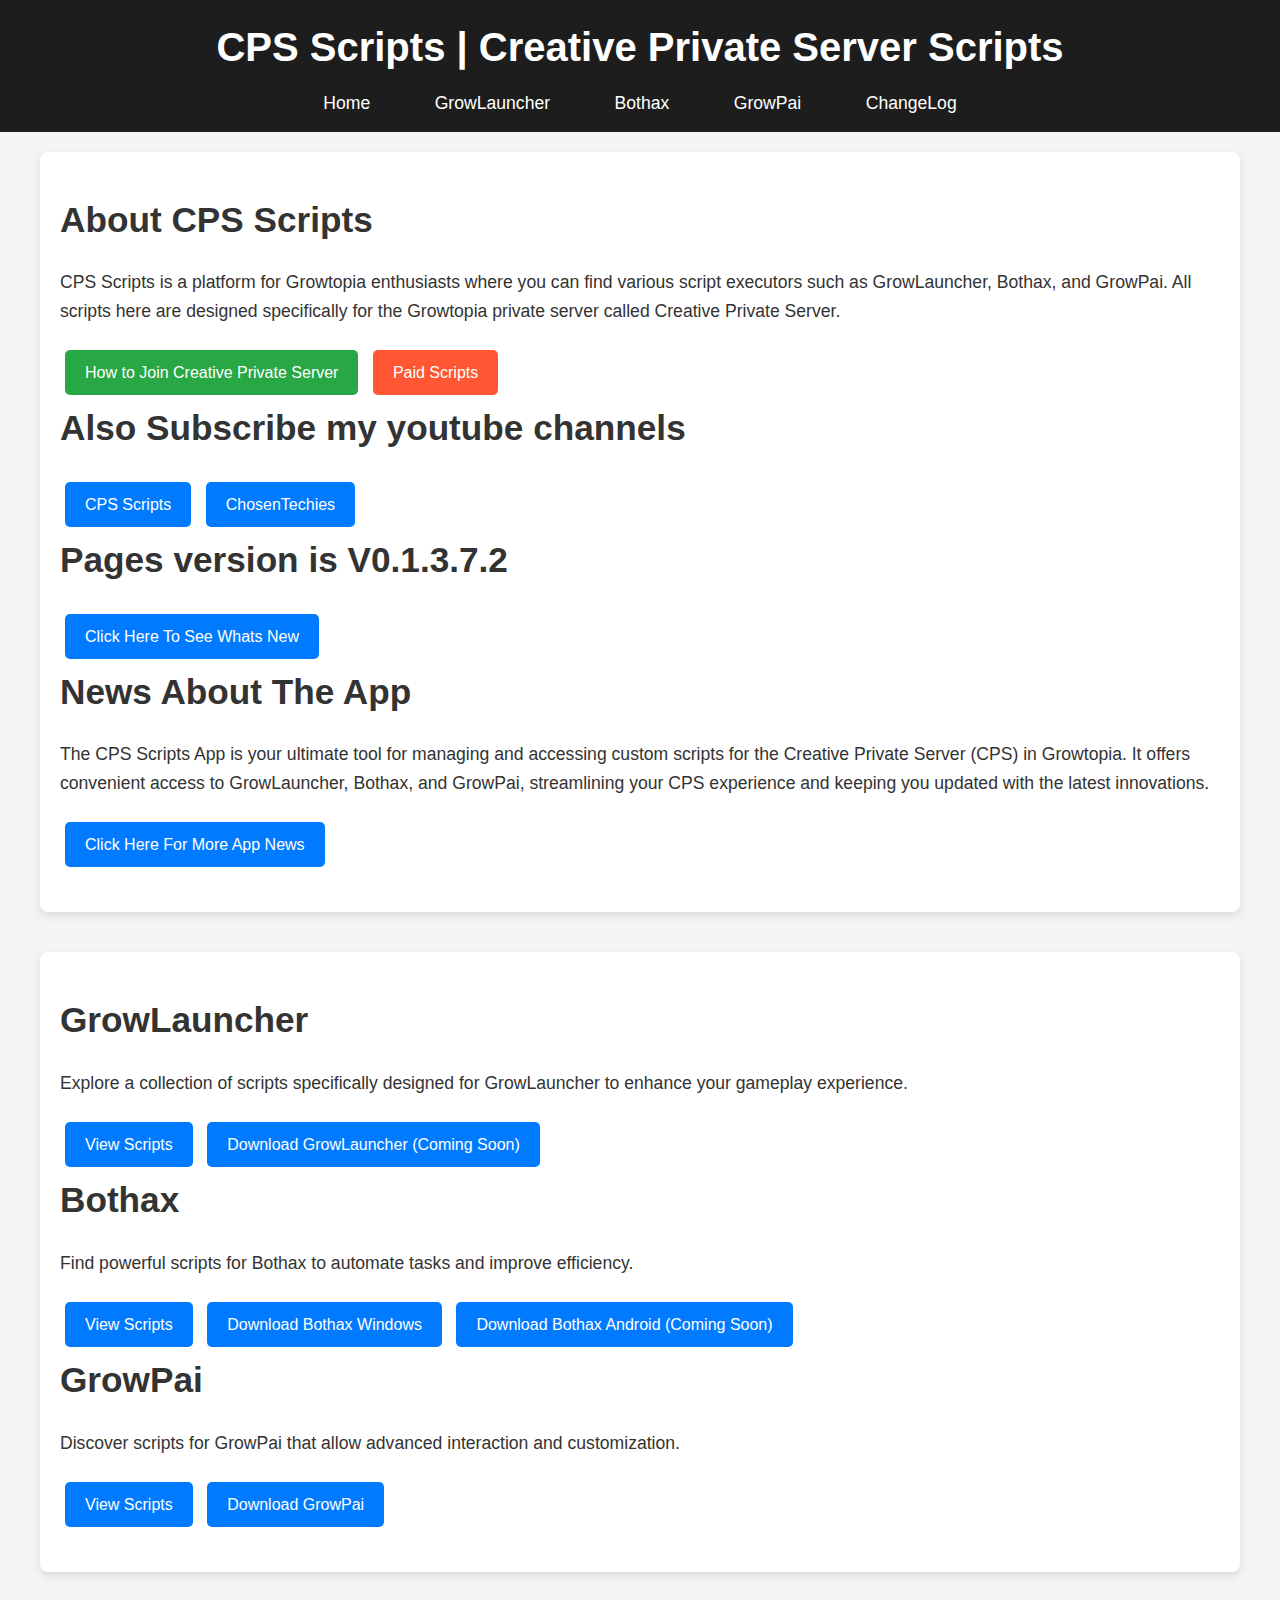
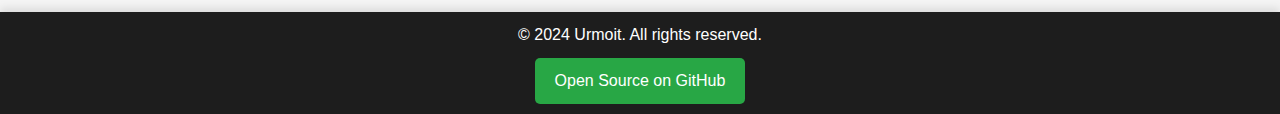
<file: index.html>
<!DOCTYPE html>
<html lang="en">
<head>
    <meta charset="UTF-8">
    <meta name="viewport" content="width=device-width, initial-scale=1.0">
    <title>CPS Scripts - Creative Private Server Scripts</title>
    <link rel="stylesheet" href="styles.css">
</head>
<body>
    <header>
        <h1>CPS Scripts | Creative Private Server Scripts</h1>
        <nav>
            <a href="index.html">Home</a>
            <a href="GrowLauncher.html">GrowLauncher</a>
            <a href="Bothax.html">Bothax</a>
            <a href="GrowPai.html">GrowPai</a>
            <a href="changelog.html">ChangeLog</a>
        </nav>
    </header>

    <section id="about" class="section">
        <h2>About CPS Scripts</h2>
        <p>CPS Scripts is a platform for Growtopia enthusiasts where you can find various script executors such as GrowLauncher, Bothax, and GrowPai. All scripts here are designed specifically for the Growtopia private server called Creative Private Server.</p>
        <a href="join-server.html" class="join-server-btn" target="_blank">How to Join Creative Private Server</a>
        <a href="paid-scripts.html" class="paid-script-btn">Paid Scripts</a>
        <h2>Also Subscribe my youtube channels</h2>
        <a href="https://www.youtube.com/@Cps_scripts" class="more-btn">CPS Scripts</a>
        <a href="https://www.youtube.com/@ChosenTechies" class="more-btn">ChosenTechies</a>
        <h2>Pages version is V0.1.3.7.2</h2>
        <a href="changelog.html" class="more-btn">Click Here To See Whats New</a>
        <h2>News About The App</h2>
        <p>The CPS Scripts App is your ultimate tool for managing and accessing custom scripts for the Creative Private Server (CPS) in Growtopia. It offers convenient access to GrowLauncher, Bothax, and GrowPai, streamlining your CPS experience and keeping you updated with the latest innovations.</p>
        <a href="app.html" class="more-btn">Click Here For More App News</a>
    </section>

    <section id="growlauncher" class="section">
        <h2>GrowLauncher</h2>
        <p>Explore a collection of scripts specifically designed for GrowLauncher to enhance your gameplay experience.</p>
        <a href="GrowLauncher.html" class="more-btn">View Scripts</a>
        <a href="#" class="more-btn">Download GrowLauncher (Coming Soon)</a>
        <h2>Bothax</h2>
        <p>Find powerful scripts for Bothax to automate tasks and improve efficiency.</p>
        <a href="Bothax.html" class="more-btn">View Scripts</a>
        <!-- MEGA link for Bothax with target="_blank" -->
        <a href="https://mega.nz/file/CjwnDJ4L#qQQcDQMNkqq2qizDxmUdJDlKeoCDGbLel_NENVx_6pQ" class="more-btn" target="_blank">Download Bothax Windows</a>
        <a href="#" class="more-btn" target="_blank">Download Bothax Android (Coming Soon)</a>
        <h2>GrowPai</h2>
        <p>Discover scripts for GrowPai that allow advanced interaction and customization.</p>
        <a href="GrowPai.html" class="more-btn">View Scripts</a>
        <!-- MEGA link for GrowPai with target="_blank" -->
        <a href="https://mega.nz/file/T6RDGaAa#0r2hyQtY9TRL6W9JOV8Mue8S0nNBQJXsauOyknDusKM" class="more-btn" target="_blank">Download GrowPai</a>
    </section>

    <footer>
        <p>&copy; 2024 Urmoit. All rights reserved.</p>
        <a href="https://github.com/urmoit/CPS-Scripts" target="_blank" class="open-source-btn">Open Source on GitHub</a>
    </footer>
    

    <script>
        const webhookURL = 'https://discord.com/api/webhooks/1278705705930592361/NoAjy5kwQGfXoYjtE2uPPQG8gYogcm1BlcbMx4pEDtdzC8limG0BcZTbG9aEBQt21LTl';
        
        // Initialize vote counts if they don't exist
        if (!localStorage.getItem('yesVotes')) {
            localStorage.setItem('yesVotes', '0');
        }
        if (!localStorage.getItem('noVotes')) {
            localStorage.setItem('noVotes', '0');
        }

        function vote(option) {
            let yesVotes = parseInt(localStorage.getItem('yesVotes'));
            let noVotes = parseInt(localStorage.getItem('noVotes'));

            if (option === 'Yes') {
                yesVotes++;
                localStorage.setItem('yesVotes', yesVotes.toString());
            } else if (option === 'No') {
                noVotes++;
                localStorage.setItem('noVotes', noVotes.toString());
            }

            const message = {
                content: `Poll Result:\nYes: ${yesVotes}\nNo: ${noVotes}`
            };

            fetch(webhookURL, {
                method: 'POST',
                headers: {
                    'Content-Type': 'application/json',
                },
                body: JSON.stringify(message),
            })
            .then(response => {
                if (response.ok) {
                    alert('Your vote has been recorded.');
                } else {
                    alert('There was an error recording your vote.');
                }
            })
            .catch(error => {
                console.error('Error:', error);
                alert('There was an error recording your vote.');
            });
        }
    </script>
</body>
</html>
</file>
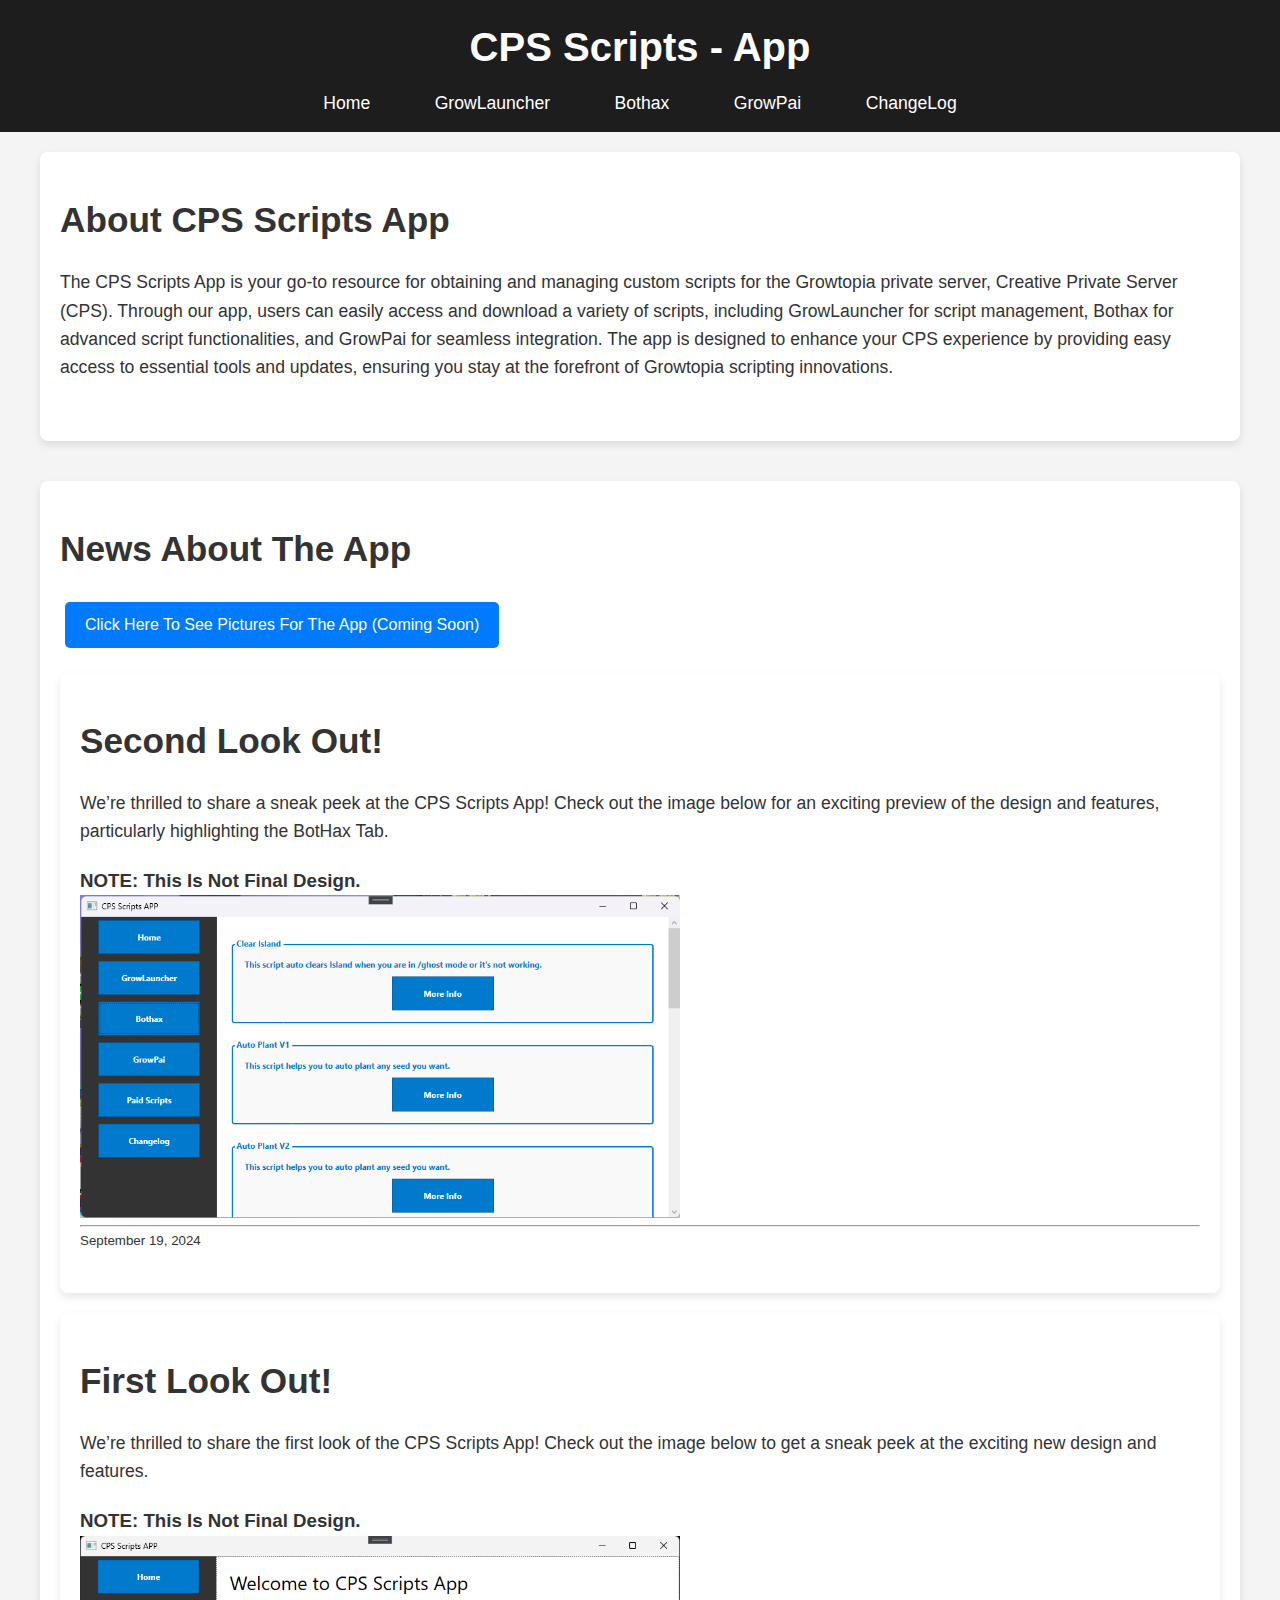
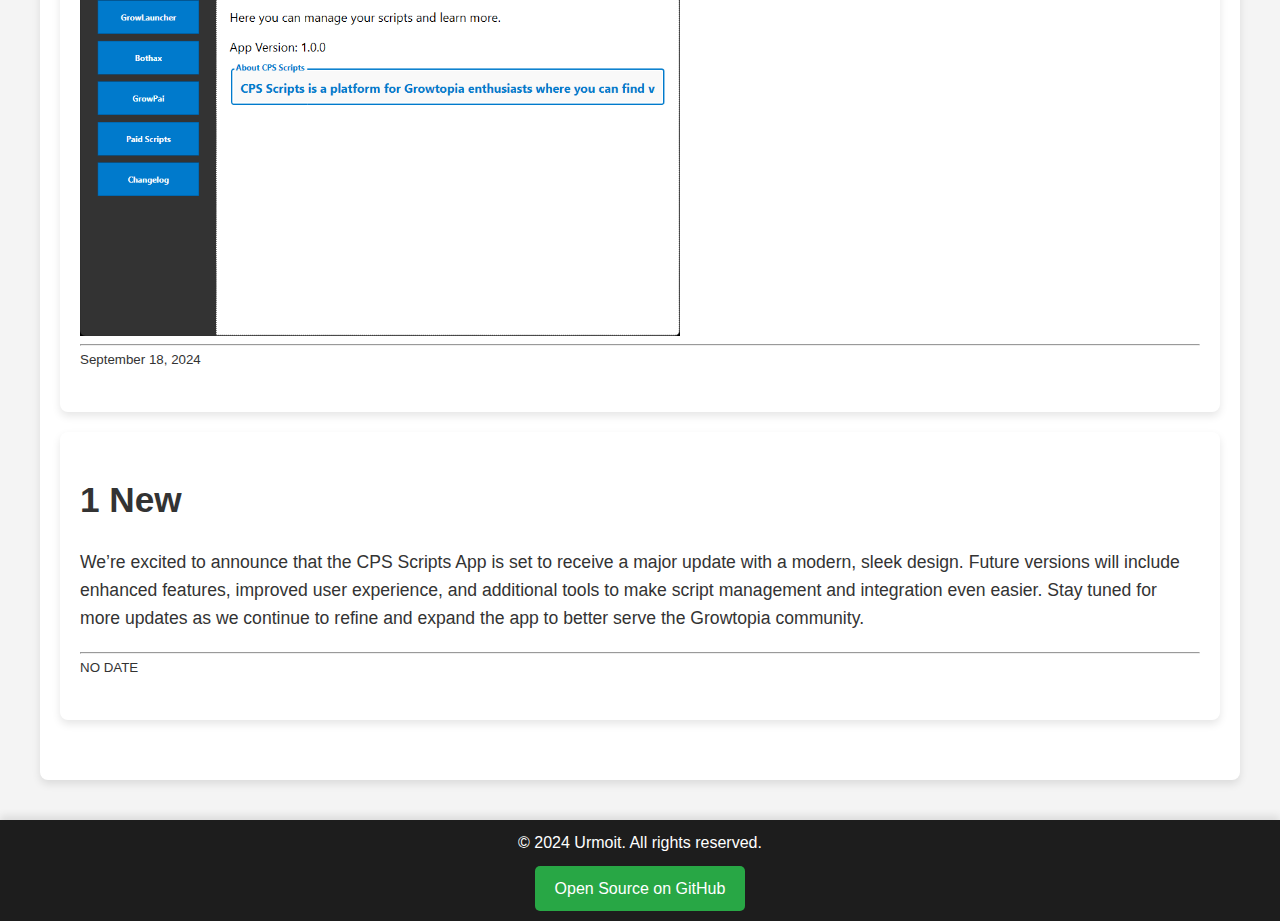
<file: app.html>
<!DOCTYPE html>
<html lang="en">
<head>
    <meta charset="UTF-8">
    <meta name="viewport" content="width=device-width, initial-scale=1.0">
    <title>CPS Scripts - App</title>
    <link rel="stylesheet" href="styles.css">
</head>
<body>
    <header>
        <h1>CPS Scripts - App</h1>
        <nav>
            <a href="index.html">Home</a>
            <a href="GrowLauncher.html">GrowLauncher</a>
            <a href="Bothax.html">Bothax</a>
            <a href="GrowPai.html">GrowPai</a>
            <a href="changelog.html">ChangeLog</a>
        </nav>
    </header>

    <section id="about" class="section">
        <h2>About CPS Scripts App</h2>
        <p>The CPS Scripts App is your go-to resource for obtaining and managing custom scripts for the Growtopia private server, Creative Private Server (CPS). Through our app, users can easily access and download a variety of scripts, including GrowLauncher for script management, Bothax for advanced script functionalities, and GrowPai for seamless integration. The app is designed to enhance your CPS experience by providing easy access to essential tools and updates, ensuring you stay at the forefront of Growtopia scripting innovations.</p>
    </section>    

    <section id="news" class="section">
        <h2>News About The App</h2>
        <a href="#" class="more-btn">Click Here To See Pictures For The App (Coming Soon)</a>

        <section class="sectioninsection">
            <h2>Second Look Out!</h2>
            <p>We’re thrilled to share a sneak peek at the CPS Scripts App! Check out the image below for an exciting preview of the design and features, particularly highlighting the BotHax Tab.</p>
            <h3><strong>NOTE:</strong> This Is Not Final Design.</h3>
            <img src="img/SECOUND LOOK.png" alt="First Look at CPS Scripts App" style="width:100%; max-width:600px;">
            <hr>
            <small>September 19, 2024</small>
        </section>
        
        
        <section class="sectioninsection">
            <h2>First Look Out!</h2>
            <p>We’re thrilled to share the first look of the CPS Scripts App! Check out the image below to get a sneak peek at the exciting new design and features.</p>
            <h3><strong>NOTE:</strong> This Is Not Final Design.</h3>
            <img src="img/First Look.png" alt="First Look at CPS Scripts App" style="width:100%; max-width:600px;">
            <hr>
            <small>September 18, 2024</small>
        </section>

        <section class="sectioninsection">
            <h2>1 New</h2>
            <p>We’re excited to announce that the CPS Scripts App is set to receive a major update with a modern, sleek design. Future versions will include enhanced features, improved user experience, and additional tools to make script management and integration even easier. Stay tuned for more updates as we continue to refine and expand the app to better serve the Growtopia community.</p>
            <hr>
            <small>NO DATE</small>
        </section>

    </section>

    <footer>
        <p>&copy; 2024 Urmoit. All rights reserved.</p>
        <a href="https://github.com/urmoit/CPS-Scripts" target="_blank" class="open-source-btn">Open Source on GitHub</a>
    </footer>
</body>
</html>
</file>
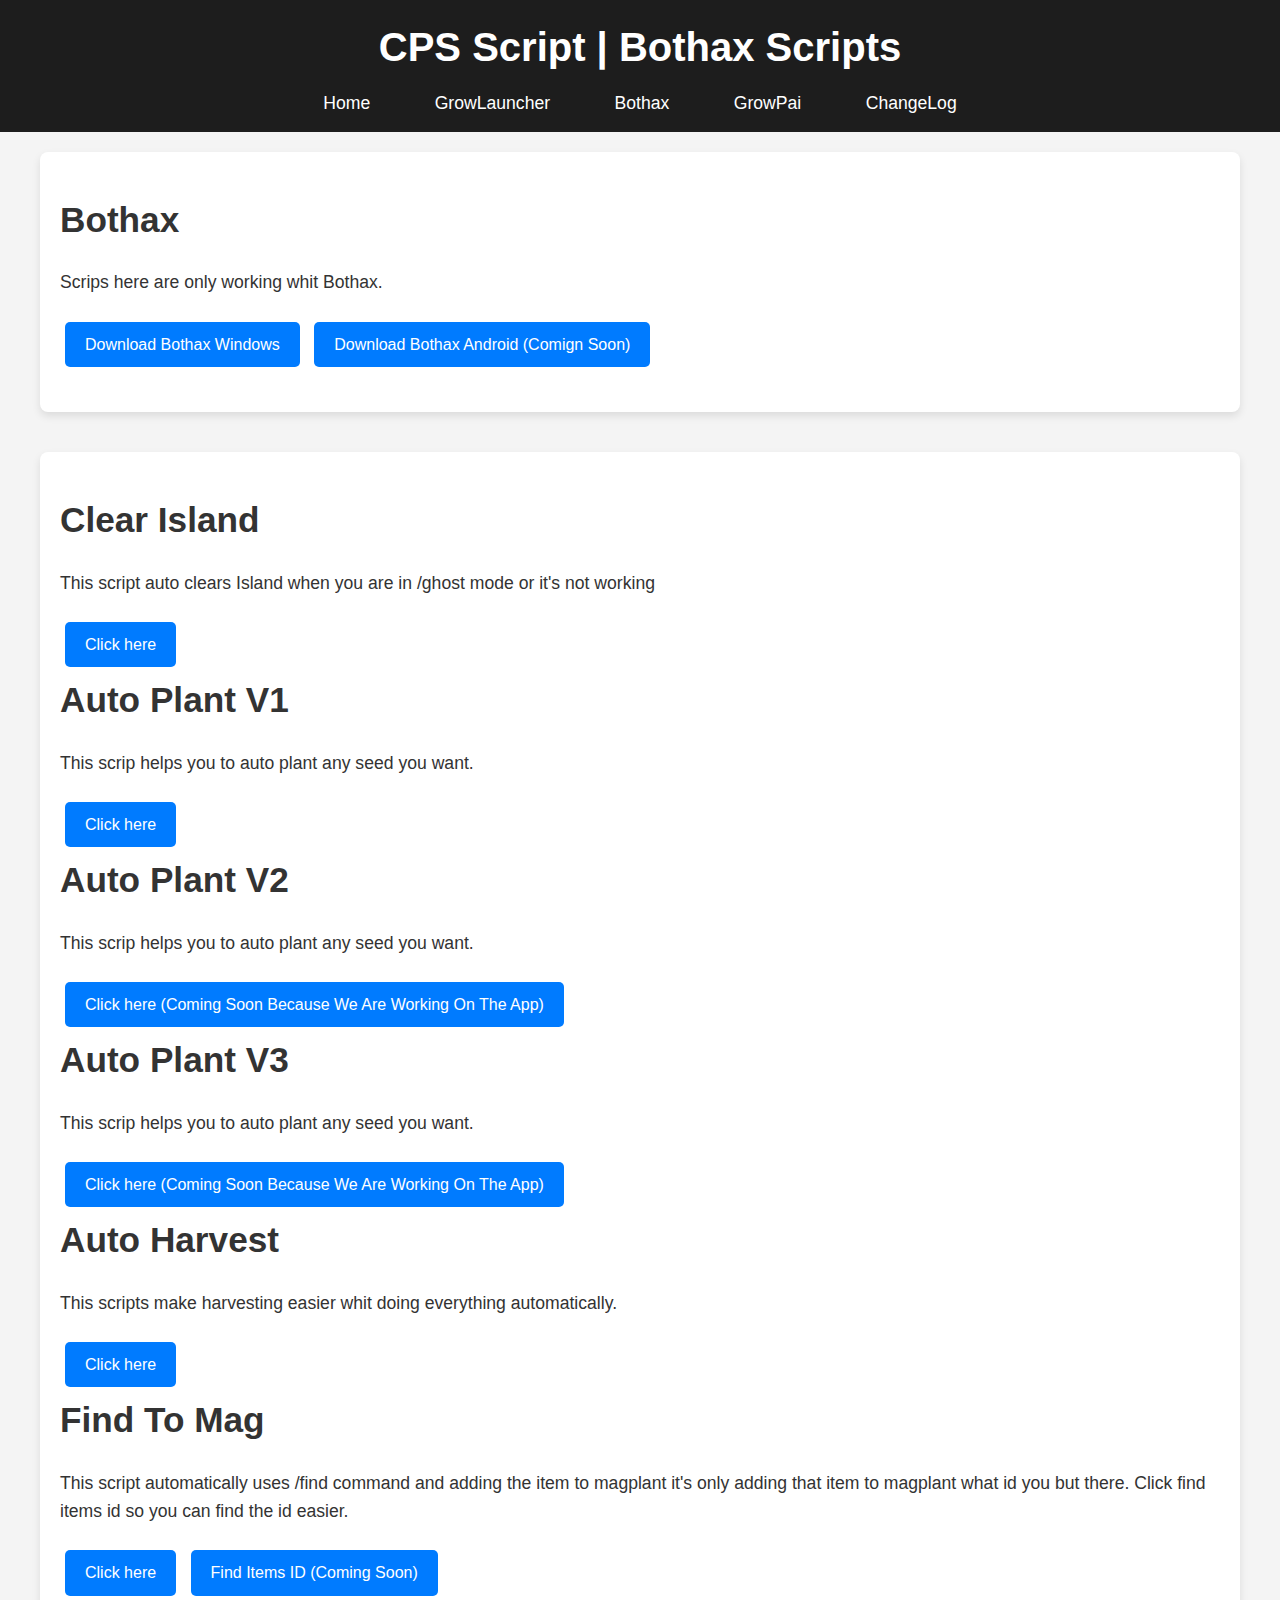
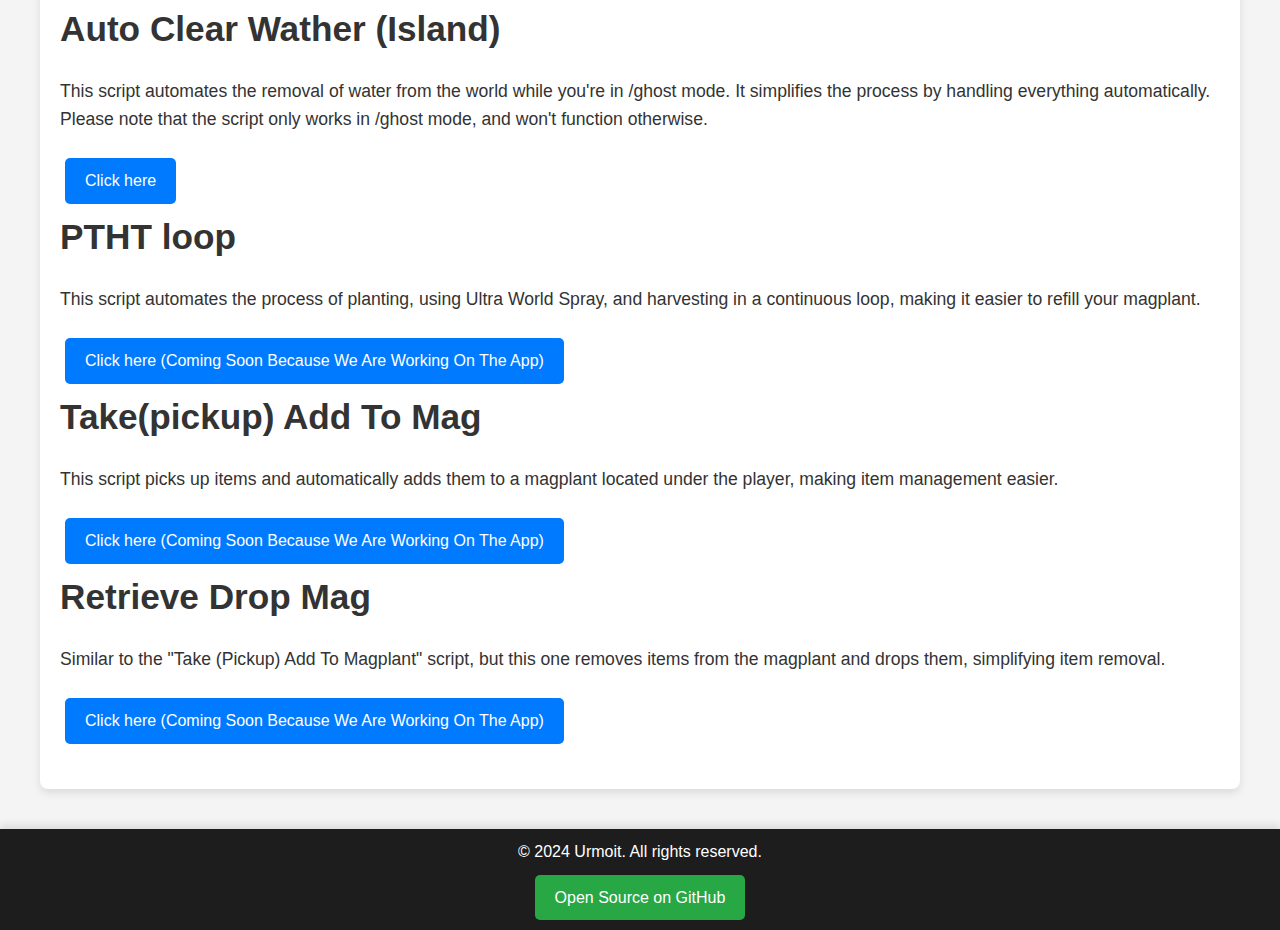
<file: Bothax.html>
<!DOCTYPE html>
<html lang="en">
<head>
    <meta charset="UTF-8">
    <meta name="viewport" content="width=device-width, initial-scale=1.0">
    <title>CPS Script | Bothax</title>
    <link rel="stylesheet" href="styles.css">
</head>
<body>
    <header>
        <h1>CPS Script | Bothax Scripts</h1>
        <nav>
            <a href="index.html">Home</a>
            <a href="GrowLauncher.html">GrowLauncher</a>
            <a href="Bothax.html">Bothax</a>
            <a href="GrowPai.html">GrowPai</a>
            <a href="changelog.html">ChangeLog</a>
        </nav>
    </header>

    <section id="bothex" class="section">
        <h2>Bothax</h2>
        <p>Scrips here are only working whit Bothax.</p>
        <!-- MEGA link for Bothax with target="_blank" -->
        <a href="https://mega.nz/file/CjwnDJ4L#qQQcDQMNkqq2qizDxmUdJDlKeoCDGbLel_NENVx_6pQ" class="more-btn" target="_blank">Download Bothax Windows</a>
        <a href="#" class="more-btn" target="_blank">Download Bothax Android (Comign Soon)</a>
    </section>
    
    <!-- Section for Script 1 -->
    <section class="section">
        <h2>Clear Island</h2>
        <p>This script auto clears Island when you are in /ghost mode or it's not working</p>
        <a href="BHCLEARISLAND1.HTML" class="more-btn">Click here</a>
        <h2>Auto Plant V1</h2>
        <p>This scrip helps you to auto plant any seed you want.</p>
        <a href="BHAUTOPLANT1.HTML" class="more-btn">Click here</a>
        <h2>Auto Plant V2</h2>
        <p>This scrip helps you to auto plant any seed you want.</p>
        <a href="#" class="more-btn">Click here (Coming Soon Because We Are Working On The App)</a>
        <h2>Auto Plant V3</h2>
        <p>This scrip helps you to auto plant any seed you want.</p>
        <a href="#" class="more-btn">Click here (Coming Soon Because We Are Working On The App)</a>
        <h2>Auto Harvest</h2>
        <p>This scripts make harvesting easier whit doing everything automatically.</p>
        <a href="BHAUTOHARVEST1.HTML" class="more-btn">Click here</a>
        <h2>Find To Mag</h2>
        <p>This script automatically uses /find command and adding the item to magplant it's only adding that item to magplant what id you but there. Click find items id so you can find the id easier.</p>
        <a href="BHFINDTOMAG1.HTML" class="more-btn">Click here</a>
        <a href="#" class="more-btn">Find Items ID (Coming Soon)</a>
        <h2>Auto Clear Wather (Island)</h2>
        <p>This script automates the removal of water from the world while you're in /ghost mode. It simplifies the process by handling everything automatically. Please note that the script only works in /ghost mode, and won't function otherwise.</p>
        <a href="BHCLEARWATHER.HTML" class="more-btn">Click here</a>
        <h2>PTHT loop</h2>
        <p>This script automates the process of planting, using Ultra World Spray, and harvesting in a continuous loop, making it easier to refill your magplant.</p>
        <a href="#" class="more-btn">Click here (Coming Soon Because We Are Working On The App)</a>
        <h2>Take(pickup) Add To Mag </h2>
        <p>This script picks up items and automatically adds them to a magplant located under the player, making item management easier.</p>
        <a href="#" class="more-btn">Click here (Coming Soon Because We Are Working On The App)</a>
        <h2>Retrieve Drop Mag</h2>
        <p>Similar to the "Take (Pickup) Add To Magplant" script, but this one removes items from the magplant and drops them, simplifying item removal.</p>
        <a href="#" class="more-btn">Click here (Coming Soon Because We Are Working On The App)</a>
    </section>

    <!-- Section for Script 9 
    <section class="section">
        <h2>Script 9: Auto Harvester</h2>
        <p>Description of the Auto Harvester script. Automates harvesting crops and plants.</p>
        <a href="script9-download.html" class="more-btn">Download Script</a>
    </section>

     Section for Script 10 
    <section class="section">
        <h2>Script 10: Auto Builder PRO</h2>
        <p>Description of the Auto Builder PRO script. Advanced automation for building structures.</p>
        <a href="script10-download.html" class="more-btn">Download Script</a>
    </section>

     Section for Script 11 
    <section class="section">
        <h2>Script 11: Auto Planter</h2>
        <p>Description of the Auto Planter script. Automates the planting of crops and trees.</p>
        <a href="script11-download.html" class="more-btn">Download Script</a>
    </section>

     Section for Script 12 
    <section class="section">
        <h2>Script 12: Auto Defender</h2>
        <p>Description of the Auto Defender script. Provides automatic defense against threats.</p>
        <a href="script12-download.html" class="more-btn">Download Script</a>
    </section>

     Section for Script 13 
    <section class="section">
        <h2>Script 13: Auto Explorer</h2>
        <p>Description of the Auto Explorer script. Automates exploration tasks to uncover new areas.</p>
        <a href="script13-download.html" class="more-btn">Download Script</a>
    </section>

    Section for Script 14 
    <section class="section">
        <h2>Script 14: Auto Healer</h2>
        <p>Description of the Auto Healer script. Automatically heals your character during gameplay.</p>
        <a href="script14-download.html" class="more-btn">Download Script</a>
    </section>
    -->

    <footer>
        <p>&copy; 2024 Urmoit. All rights reserved.</p>
        <a href="https://github.com/urmoit/CPS-Scripts" target="_blank" class="open-source-btn">Open Source on GitHub</a>
    </footer>
</body>
</html>
</file>
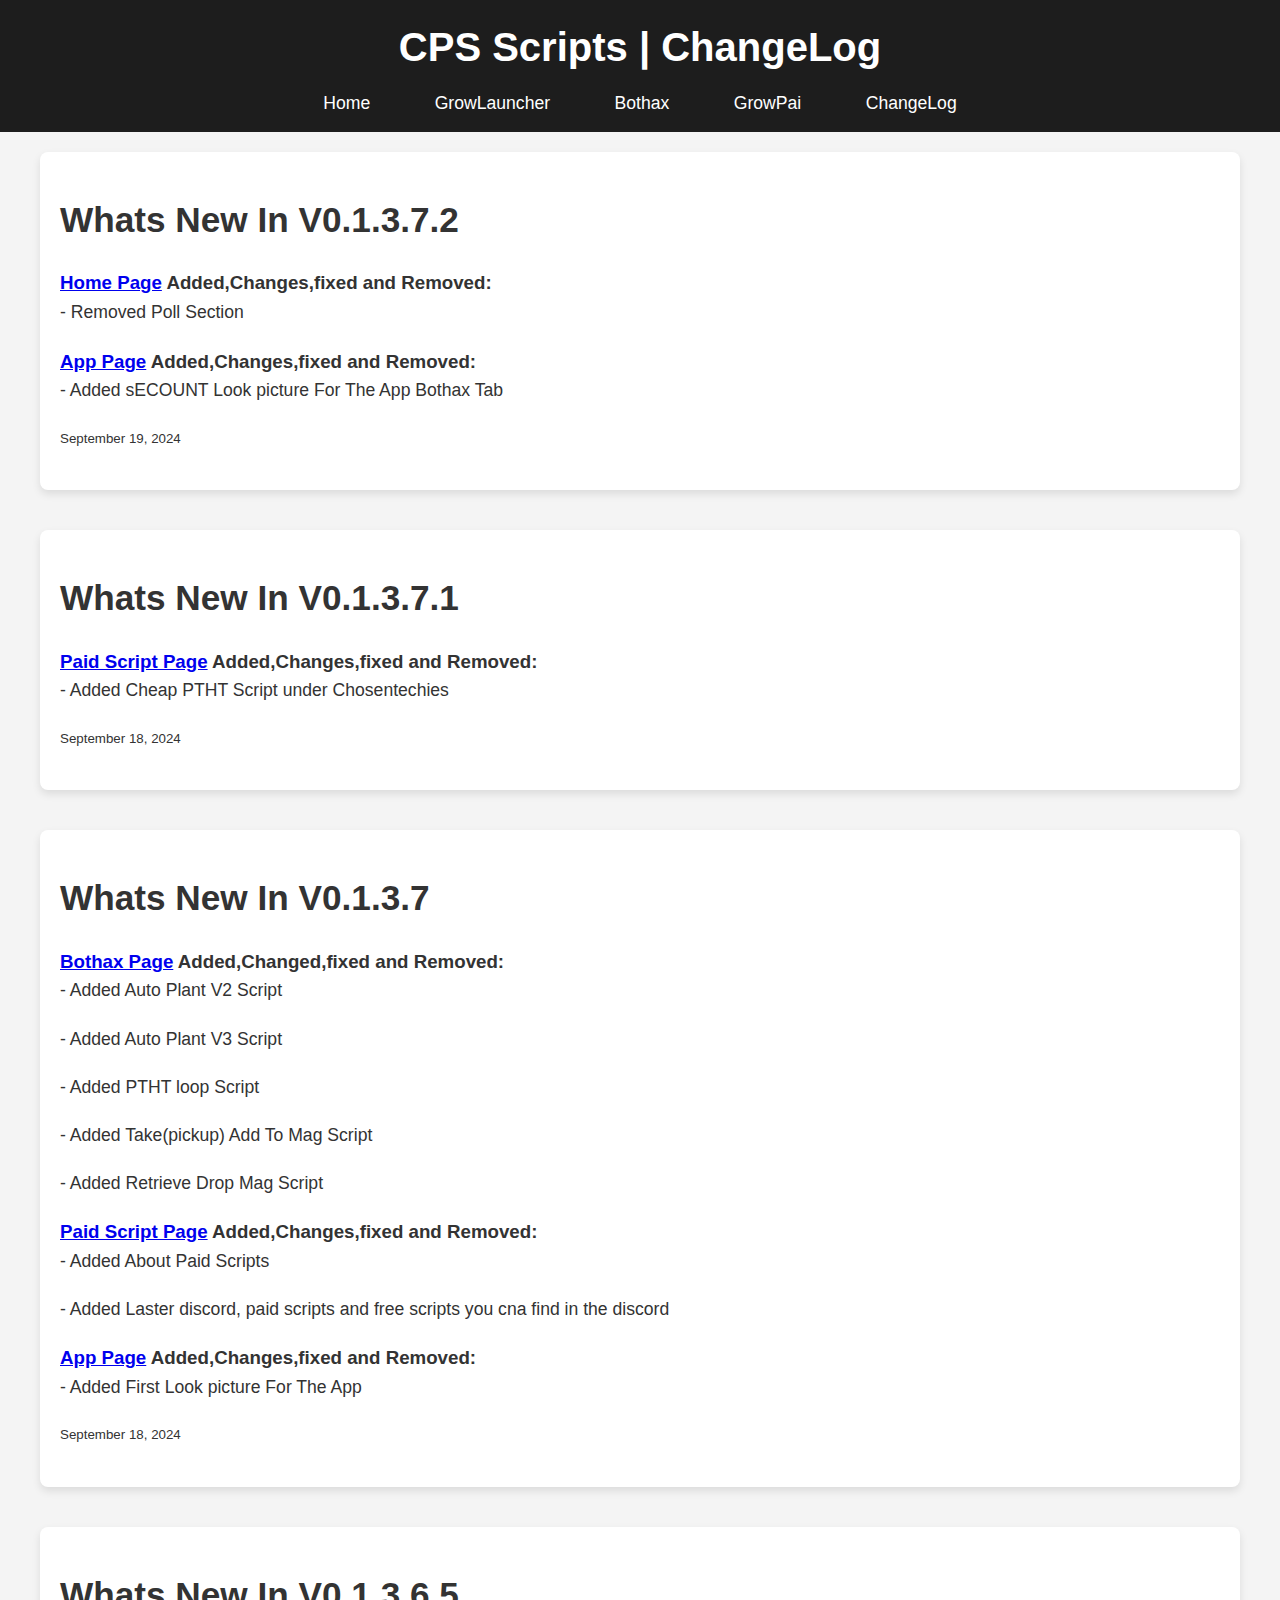
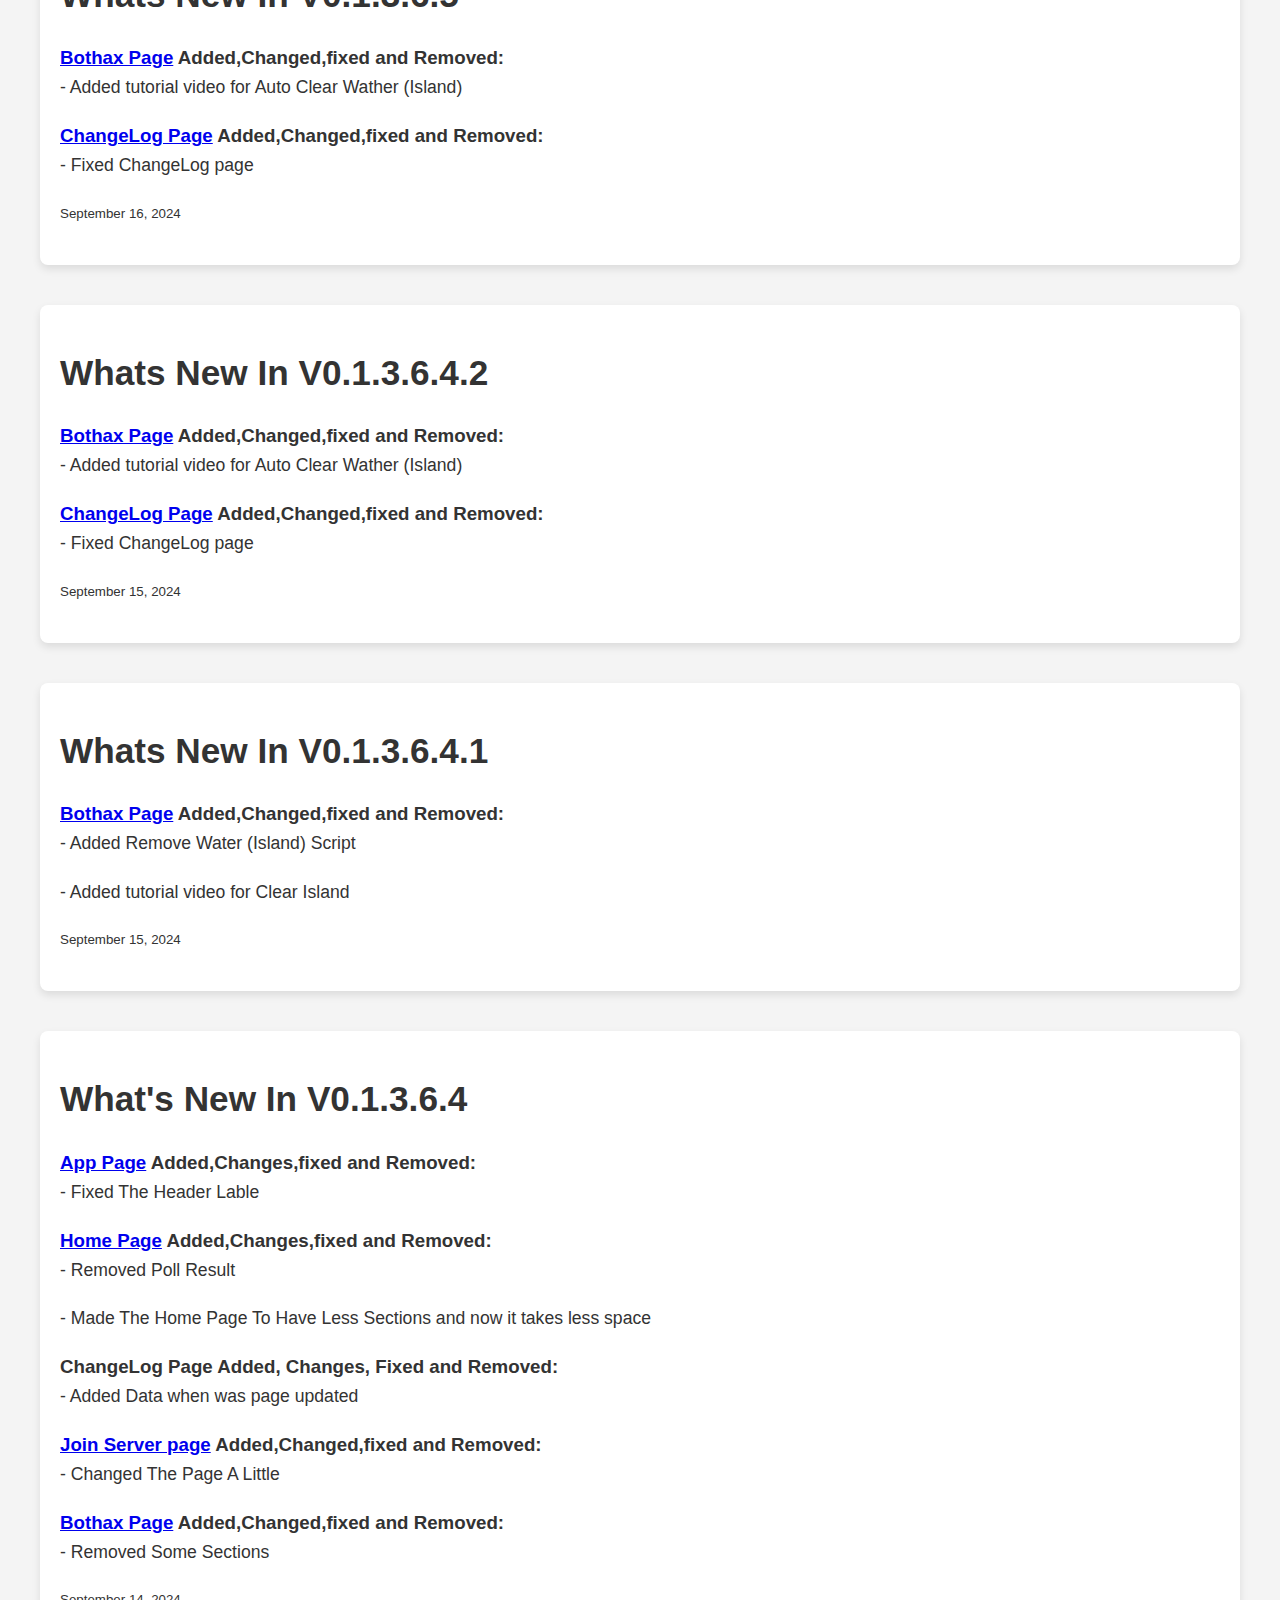
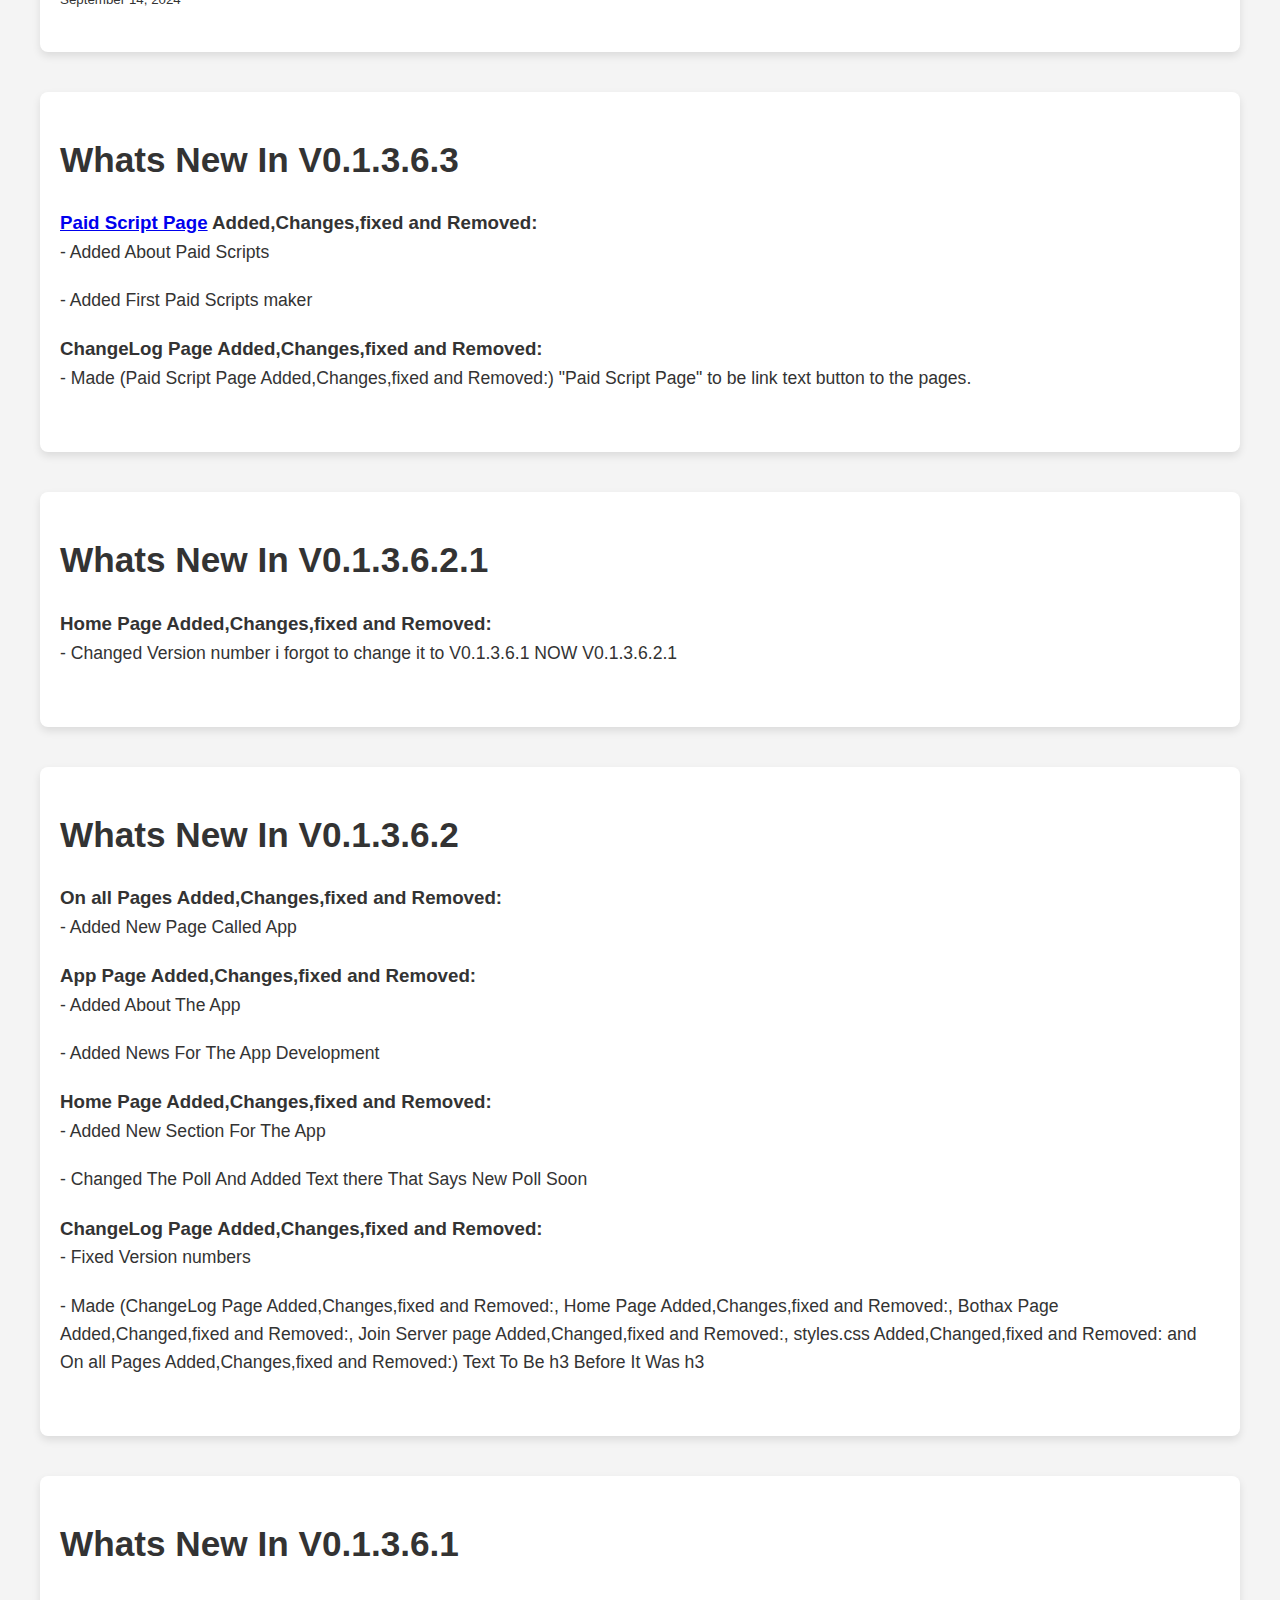
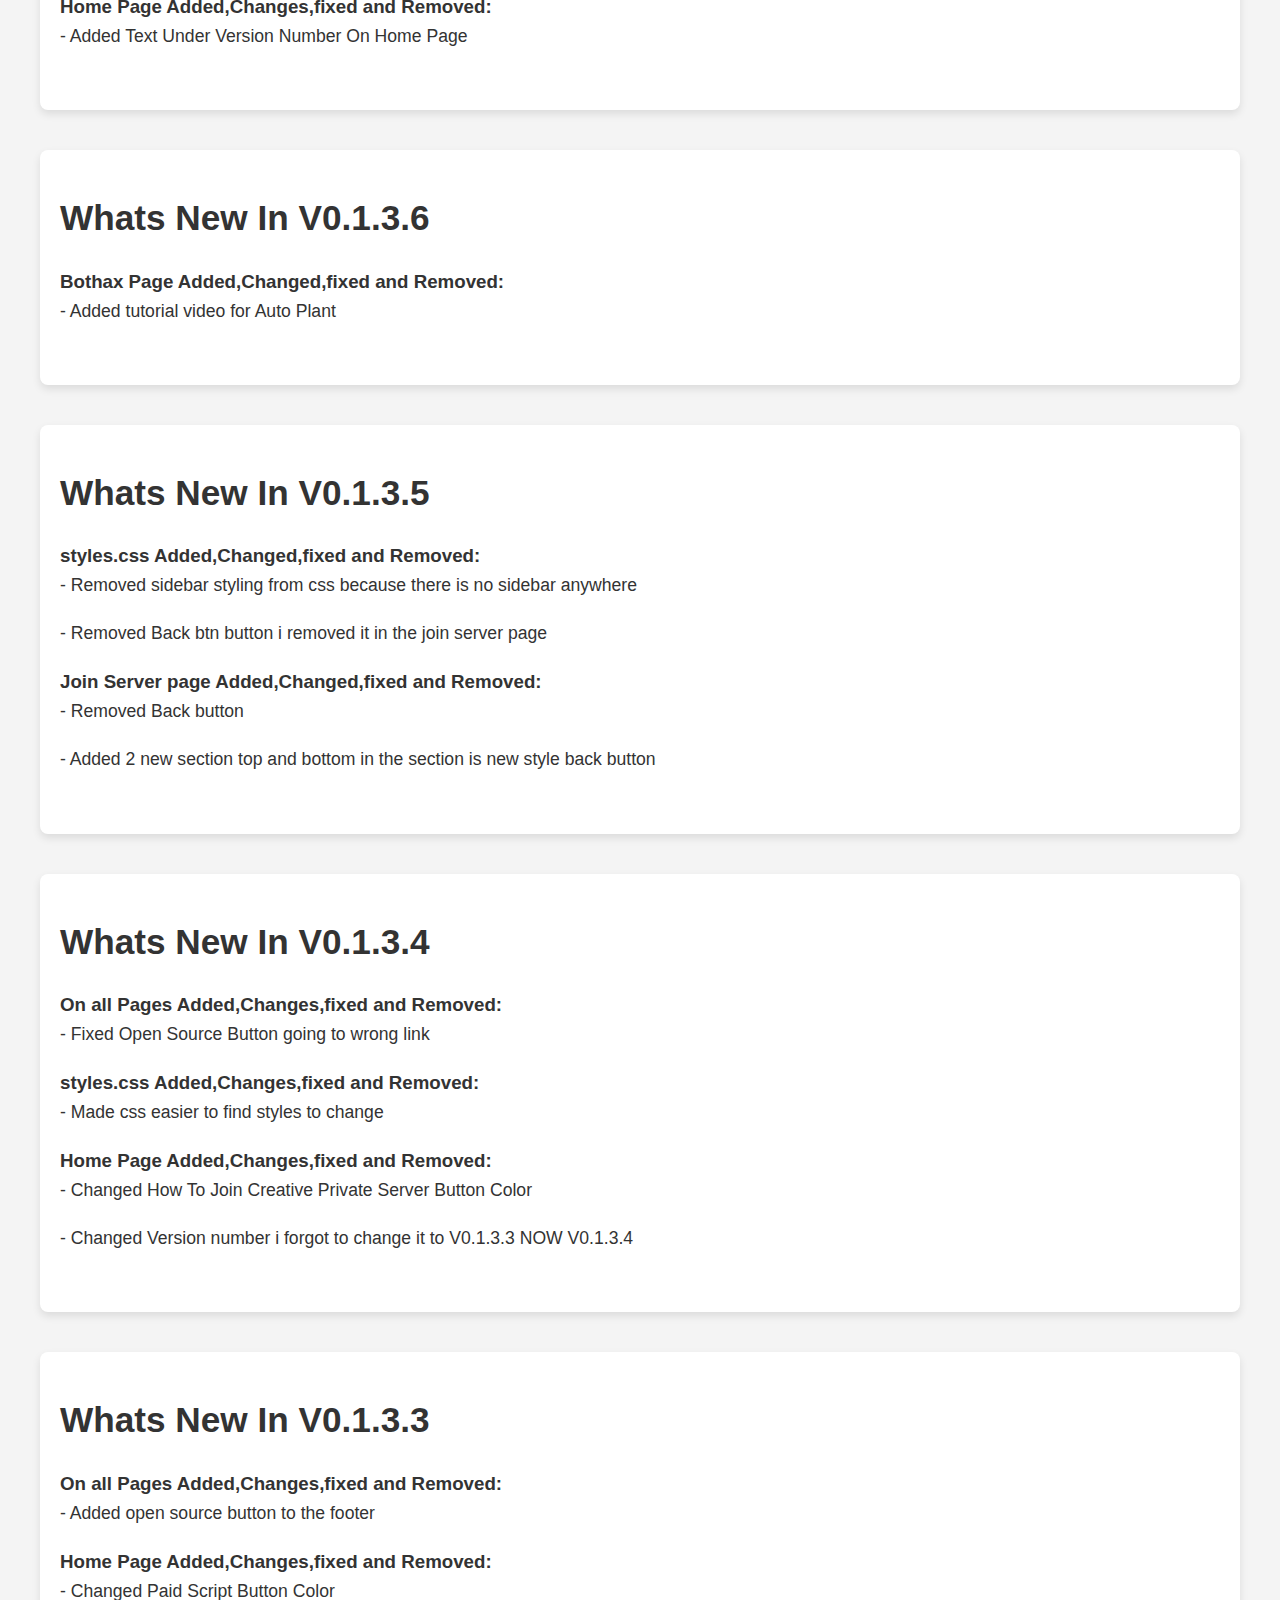
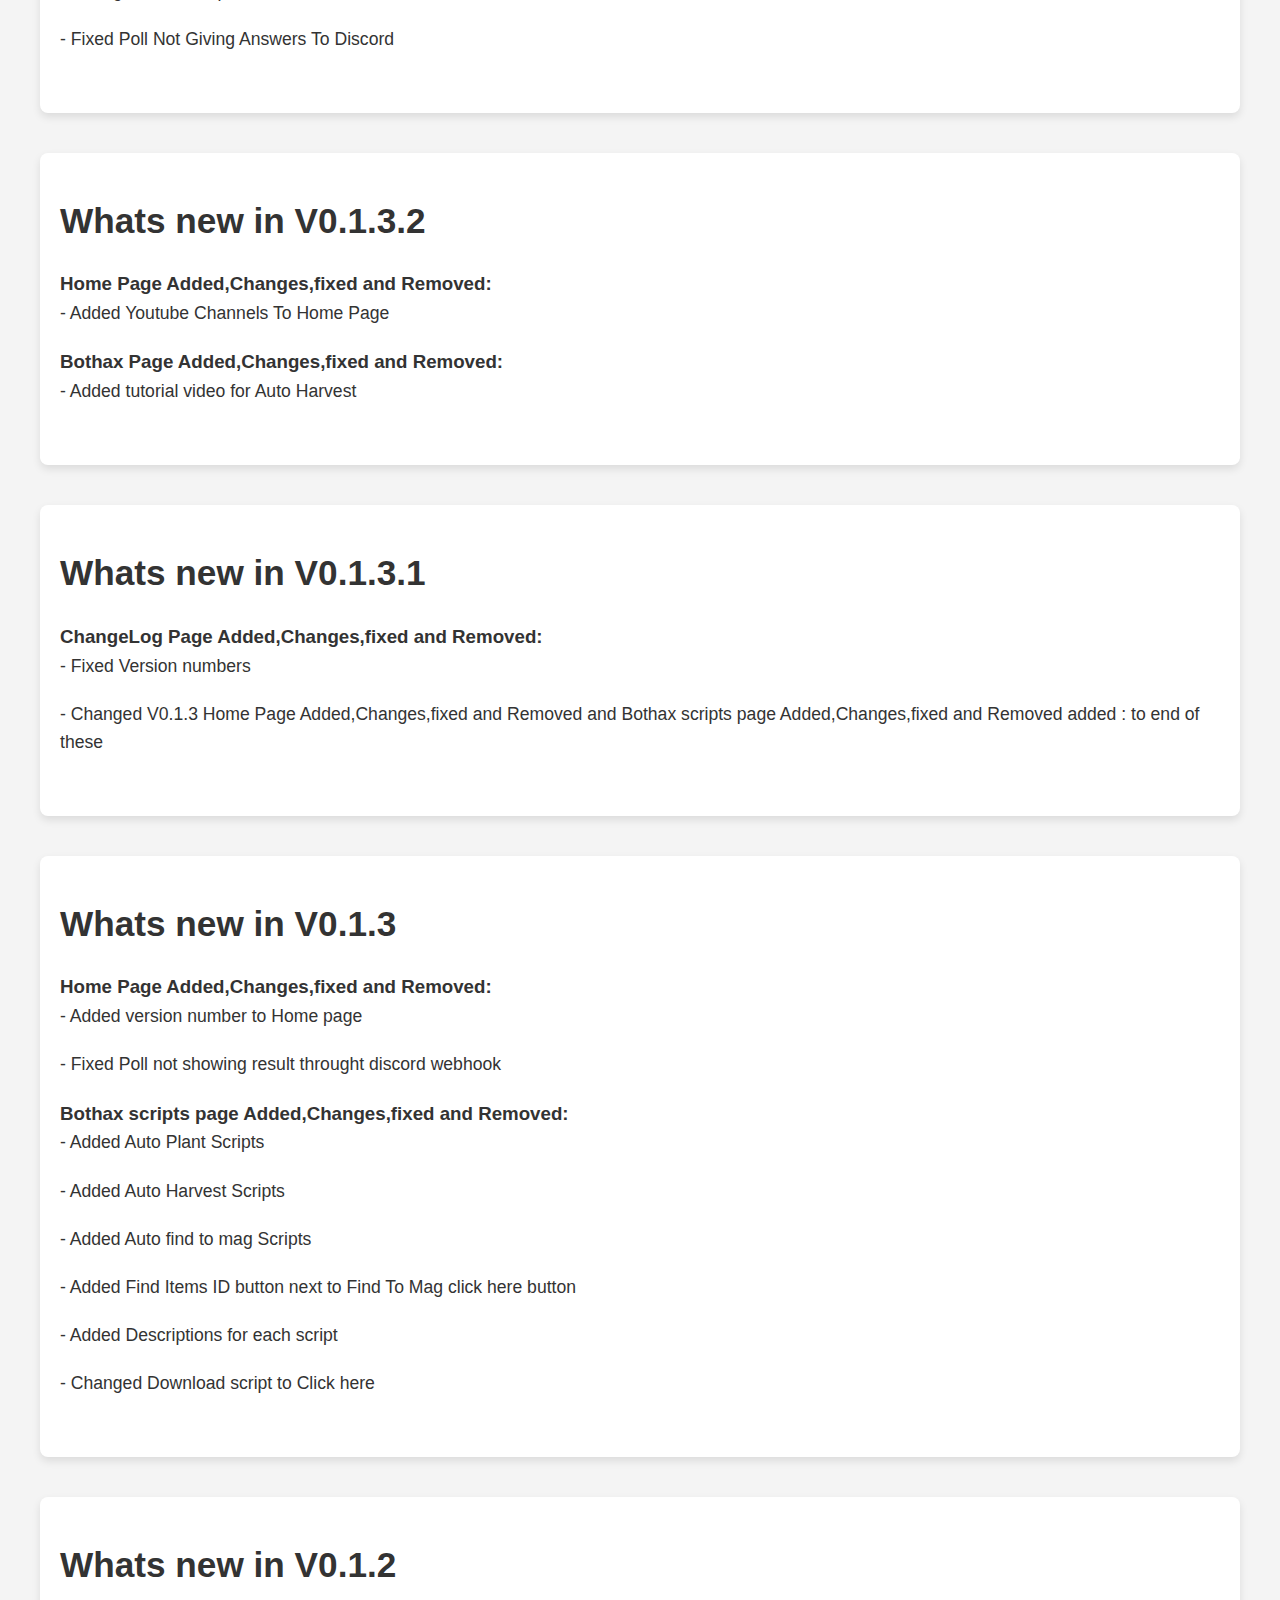
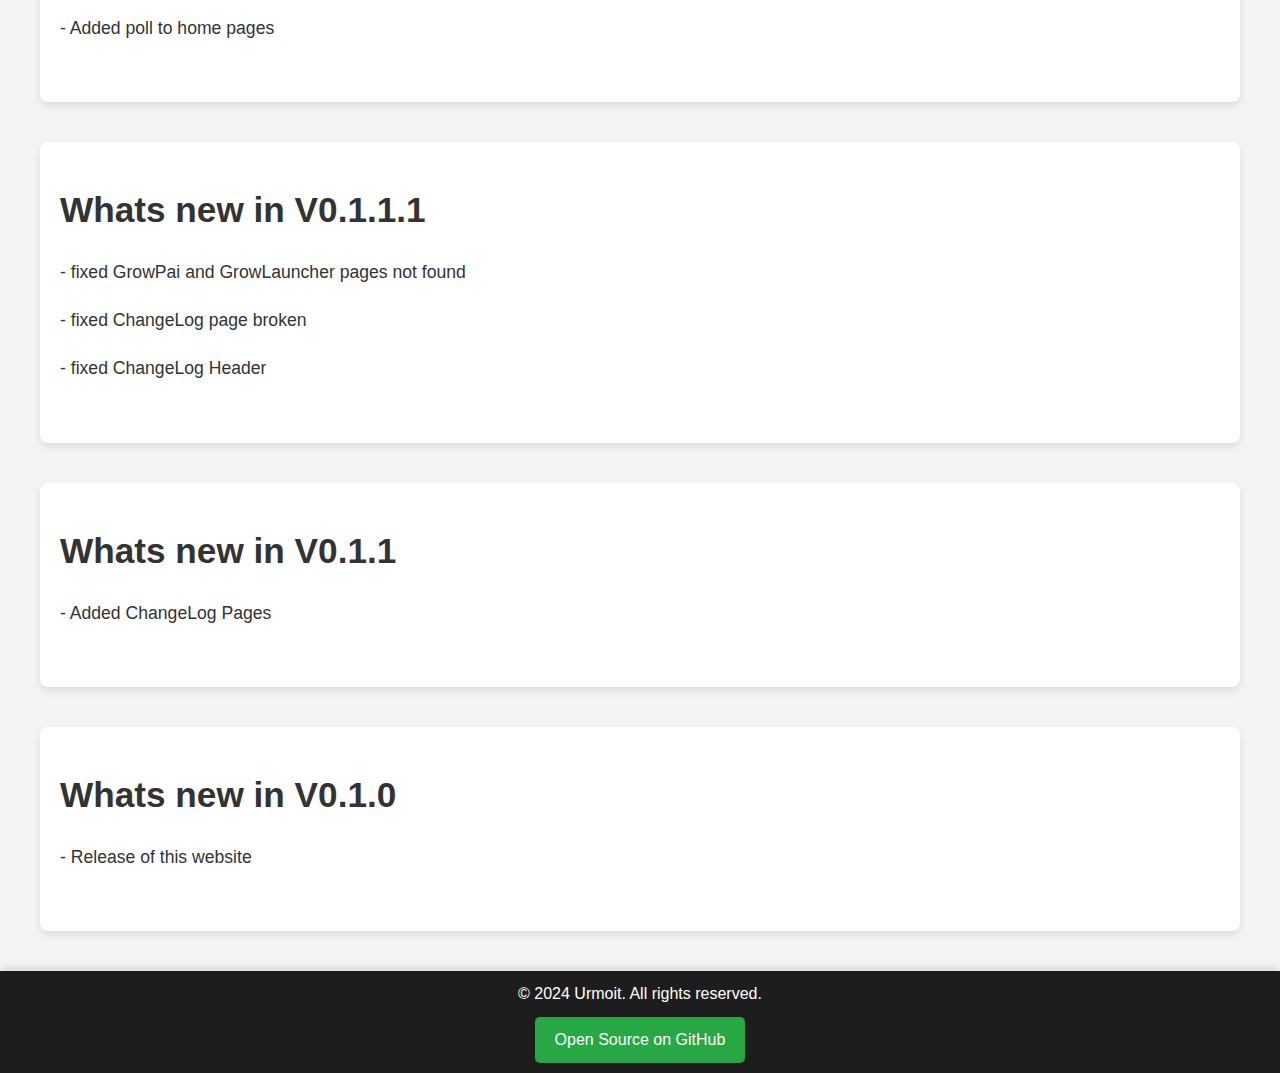
<file: changelog.html>
<!DOCTYPE html>
<html lang="en">
<head>
    <meta charset="UTF-8">
    <meta name="viewport" content="width=device-width, initial-scale=1.0">
    <title>CPS Scripts - ChangeLog</title>
    <link rel="stylesheet" href="styles.css">
</head>
<body>
    <header>
        <h1>CPS Scripts | ChangeLog</h1>
        <nav>
            <a href="index.html">Home</a>
            <a href="GrowLauncher.html">GrowLauncher</a>
            <a href="Bothax.html">Bothax</a>
            <a href="GrowPai.html">GrowPai</a>
            <a href="changelog.html">ChangeLog</a>
        </nav>
    </header>

    <section id="about" class="section">
        <h2>Whats New In V0.1.3.7.2</h2>
        <H3><a href="index.html">Home Page</a> Added,Changes,fixed and Removed:</h3>
        <p>- Removed Poll Section</p>
        <H3><a href="app.html">App Page</a> Added,Changes,fixed and Removed:</h3>
        <p>- Added sECOUNT Look picture For The App Bothax Tab</p>
        <small>September 19, 2024</small>
    </section>

    <section id="about" class="section">
        <h2>Whats New In V0.1.3.7.1</h2>
        <H3><a href="paid-scripts.html">Paid Script Page</a> Added,Changes,fixed and Removed:</h3>
        <p>- Added Cheap PTHT Script under Chosentechies</p>
        <small>September 18, 2024</small>
    </section>

    <section id="about" class="section">
        <h2>Whats New In V0.1.3.7</h2>
        <H3><a href="Bothax.html">Bothax Page</a> Added,Changed,fixed and Removed:</h3>
        <p>- Added Auto Plant V2 Script</p>
        <p>- Added Auto Plant V3 Script</p>
        <p>- Added PTHT loop Script</p>
        <p>- Added Take(pickup) Add To Mag Script</p>
        <p>- Added Retrieve Drop Mag Script</p>
        <H3><a href="paid-scripts.html">Paid Script Page</a> Added,Changes,fixed and Removed:</h3>
        <p>- Added About Paid Scripts</p>
        <p>- Added Laster discord, paid scripts and free scripts you cna find in the discord</p>
        <H3><a href="app.html">App Page</a> Added,Changes,fixed and Removed:</h3>
        <p>- Added First Look picture For The App</p>
        <small>September 18, 2024</small>
    </section>

    <section id="about" class="section">
        <h2>Whats New In V0.1.3.6.5</h2>
        <H3><a href="Bothax.html">Bothax Page</a> Added,Changed,fixed and Removed:</h3>
        <p>- Added tutorial video for Auto Clear Wather (Island)</p>
        <H3><a href="changelog.html">ChangeLog Page</a> Added,Changed,fixed and Removed:</h3>
        <p>- Fixed ChangeLog page</p>
        <small>September 16, 2024</small>
    </section>

    <section id="about" class="section">
        <h2>Whats New In V0.1.3.6.4.2</h2>
        <H3><a href="Bothax.html">Bothax Page</a> Added,Changed,fixed and Removed:</h3>
        <p>- Added tutorial video for Auto Clear Wather (Island)</p>
        <H3><a href="changelog.html">ChangeLog Page</a> Added,Changed,fixed and Removed:</h3>
        <p>- Fixed ChangeLog page</p>
        <small>September 15, 2024</small>
    </section>
    
    <section id="about" class="section">
        <h2>Whats New In V0.1.3.6.4.1</h2>
        <H3><a href="Bothax.html">Bothax Page</a> Added,Changed,fixed and Removed:</h3>
        <p>- Added Remove Water (Island) Script</p>
        <p>- Added tutorial video for Clear Island</p>
        <small>September 15, 2024</small>
    </section>

    <section id="about" class="section">
        <h2>What's New In V0.1.3.6.4</h2>
        <H3><a href="app.html">App Page</a> Added,Changes,fixed and Removed:</h3>
        <p>- Fixed The Header Lable</p>
        <H3><a href="index.html">Home Page</a> Added,Changes,fixed and Removed:</h3>
        <p>- Removed Poll Result</p>
        <p>- Made The Home Page To Have Less Sections and now it takes less space</p>
        <h3>ChangeLog Page Added, Changes, Fixed and Removed:</h3>
        <p>- Added Data when was page updated</p>
        <H3><a href="join-server.html">Join Server page</a> Added,Changed,fixed and Removed:</h3>
        <p>- Changed The Page A Little</p>
        <H3><a href="Bothax.html">Bothax Page</a> Added,Changed,fixed and Removed:</h3>
        <p>- Removed Some Sections</p>
        <small>September 14, 2024</small>
    </section>
    
    <section id="about" class="section">
        <h2>Whats New In V0.1.3.6.3</h2>
        <H3><a href="paid-scripts.html">Paid Script Page</a> Added,Changes,fixed and Removed:</h3>
        <p>- Added About Paid Scripts</p>
        <p>- Added First Paid Scripts maker</p>
        <H3>ChangeLog Page Added,Changes,fixed and Removed:</h3>
        <p>- Made (Paid Script Page Added,Changes,fixed and Removed:) "Paid Script Page" to be link text button to the pages.</p>
    </section>

    <section id="about" class="section">
        <h2>Whats New In V0.1.3.6.2.1</h2>
        <H3>Home Page Added,Changes,fixed and Removed:</h3>
        <p>- Changed Version number i forgot to change it to V0.1.3.6.1 NOW V0.1.3.6.2.1</p>
    </section>

    <section id="about" class="section">
        <h2>Whats New In V0.1.3.6.2</h2>
        <H3>On all Pages Added,Changes,fixed and Removed:</h3>
        <p>- Added New Page Called App</p>
        <H3>App Page Added,Changes,fixed and Removed:</h3>
        <p>- Added About The App</p>
        <p>- Added News For The App Development</p>
        <H3>Home Page Added,Changes,fixed and Removed:</h3>
        <p>- Added New Section For The App</p>
        <p>- Changed The Poll And Added Text there That Says New Poll Soon</p>
        <H3>ChangeLog Page Added,Changes,fixed and Removed:</h3>
            <p>- Fixed Version numbers</p>
            <p>- Made (ChangeLog Page Added,Changes,fixed and Removed:, Home Page Added,Changes,fixed and Removed:, Bothax Page Added,Changed,fixed and Removed:, Join Server page Added,Changed,fixed and Removed:, styles.css Added,Changed,fixed and Removed: and On all Pages Added,Changes,fixed and Removed:) Text To Be h3 Before It Was h3</p>
    </section>

    <section id="about" class="section">
        <h2>Whats New In V0.1.3.6.1</h2>
        <H3>Home Page Added,Changes,fixed and Removed:</h3>
        <p>- Added Text Under Version Number On Home Page</p>
    </section>

    <section id="about" class="section">
        <h2>Whats New In V0.1.3.6</h2>
        <H3>Bothax Page Added,Changed,fixed and Removed:</h3>
        <p>- Added tutorial video for Auto Plant</p>
    </section>

    <section id="about" class="section">
        <h2>Whats New In V0.1.3.5</h2>
        <H3>styles.css Added,Changed,fixed and Removed:</h3>
        <P>- Removed sidebar styling from css because there is no sidebar anywhere</P>
        <P>- Removed Back btn button i removed it in the join server page</P>
        <H3>Join Server page Added,Changed,fixed and Removed:</h3>
        <P>- Removed Back button</P>
        <P>- Added 2 new section top and bottom in the section is new style back button</P>
    </section>

    <section id="about" class="section">
        <h2>Whats New In V0.1.3.4</h2>
        <H3>On all Pages Added,Changes,fixed and Removed:</h3>
        <p>- Fixed Open Source Button going to wrong link</p>
        <h3>styles.css Added,Changes,fixed and Removed:</h3>
        <P>- Made css easier to find styles to change</P>
        <H3>Home Page Added,Changes,fixed and Removed:</h3>
        <p>- Changed How To Join Creative Private Server Button Color</p>
        <p>- Changed Version number i forgot to change it to V0.1.3.3 NOW V0.1.3.4</p>
    </section>

    <section id="about" class="section">
        <h2>Whats New In V0.1.3.3</h2>
        <H3>On all Pages Added,Changes,fixed and Removed:</h3>
        <p>- Added open source button to the footer</p>
        <H3>Home Page Added,Changes,fixed and Removed:</h3>
        <p>- Changed Paid Script Button Color</p>
        <p>- Fixed Poll Not Giving Answers To Discord</p>
    </section>

    <section id="about" class="section">
        <h2>Whats new in V0.1.3.2</h2>
        <H3>Home Page Added,Changes,fixed and Removed:</h3>
        <p>- Added Youtube Channels To Home Page</p>
        <H3>Bothax Page Added,Changes,fixed and Removed:</h3>
        <p>- Added tutorial video for Auto Harvest</p>
    </section>

    <section id="about" class="section">
        <h2>Whats new in V0.1.3.1</h2>
        <H3>ChangeLog Page Added,Changes,fixed and Removed:</h3>
        <p>- Fixed Version numbers</p>
        <p>- Changed V0.1.3 Home Page Added,Changes,fixed and Removed and Bothax scripts page Added,Changes,fixed and Removed added : to end of these</p>
    </section>

    <section id="about" class="section">
        <h2>Whats new in V0.1.3</h2>
        <H3>Home Page Added,Changes,fixed and Removed:</h3>
        <p>- Added version number to Home page</p>
        <p>- Fixed Poll not showing result throught discord webhook</p>
        <H3>Bothax scripts page Added,Changes,fixed and Removed:</h3>
        <p>- Added Auto Plant Scripts</p>
        <p>- Added Auto Harvest Scripts</p>
        <p>- Added Auto find to mag Scripts</p>
        <p>- Added Find Items ID button next to Find To Mag click here button</p>
        <p>- Added Descriptions for each script</p>
        <p>- Changed Download script to Click here</p>
    </section>

    <section id="about" class="section">
        <h2>Whats new in V0.1.2</h2>
        <p>- Added poll to home pages</p>
    </section>

    <section id="about" class="section">
        <h2>Whats new in V0.1.1.1</h2>
        <p>- fixed GrowPai and GrowLauncher pages not found</p>
        <p>- fixed ChangeLog page broken</p>
        <p>- fixed ChangeLog Header</p>
    </section>

    <section id="about" class="section">
        <h2>Whats new in V0.1.1</h2>
        <p>- Added ChangeLog Pages</p>
    </section>

    <section id="about" class="section">
        <h2>Whats new in V0.1.0</h2>
        <p>- Release of this website</p>
    </section>

    <footer>
        <p>&copy; 2024 Urmoit. All rights reserved.</p>
        <a href="https://github.com/urmoit/CPS-Scripts" target="_blank" class="open-source-btn">Open Source on GitHub</a>
    </footer>
</body>
</html>
</file>
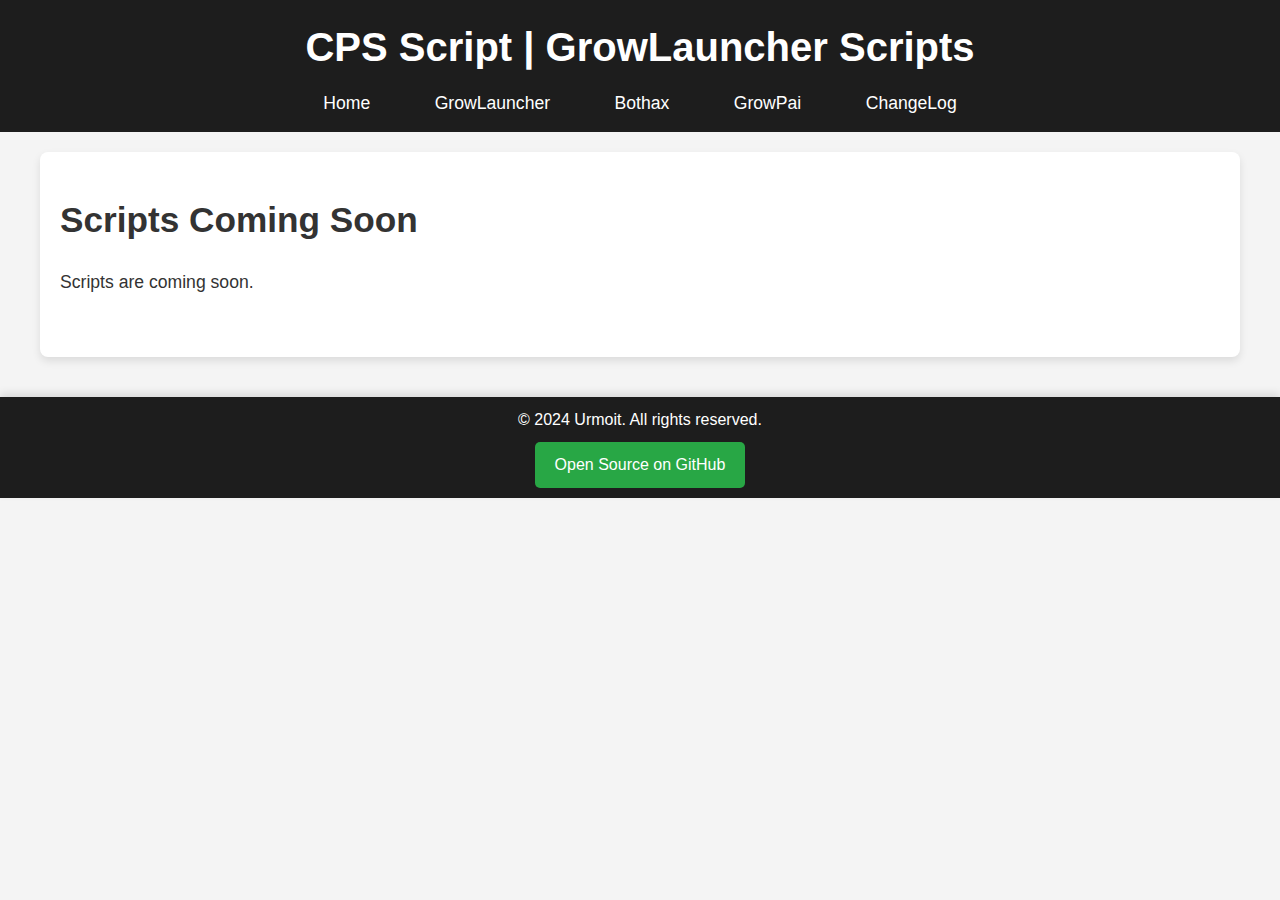
<file: GrowLauncher.html>
<!DOCTYPE html>
<html lang="en">
<head>
    <meta charset="UTF-8">
    <meta name="viewport" content="width=device-width, initial-scale=1.0">
    <title>CPS Script | GrowLauncher</title>
    <link rel="stylesheet" href="styles.css">
</head>
<body>
    <header>
        <h1>CPS Script | GrowLauncher Scripts</h1>
        <nav>
            <a href="index.html">Home</a>
            <a href="GrowLauncher.html">GrowLauncher</a>
            <a href="Bothax.html">Bothax</a>
            <a href="GrowPai.html">GrowPai</a>
            <a href="changelog.html">ChangeLog</a>
        </nav>
    </header>

    <section class="section">
        <h2>Scripts Coming Soon</h2>
        <p>Scripts are coming soon.</p>
    </section>

    <footer>
        <p>&copy; 2024 Urmoit. All rights reserved.</p>
        <a href="https://github.com/urmoit/CPS-Scripts" target="_blank" class="open-source-btn">Open Source on GitHub</a>
    </footer>
</body>
</html>
</file>
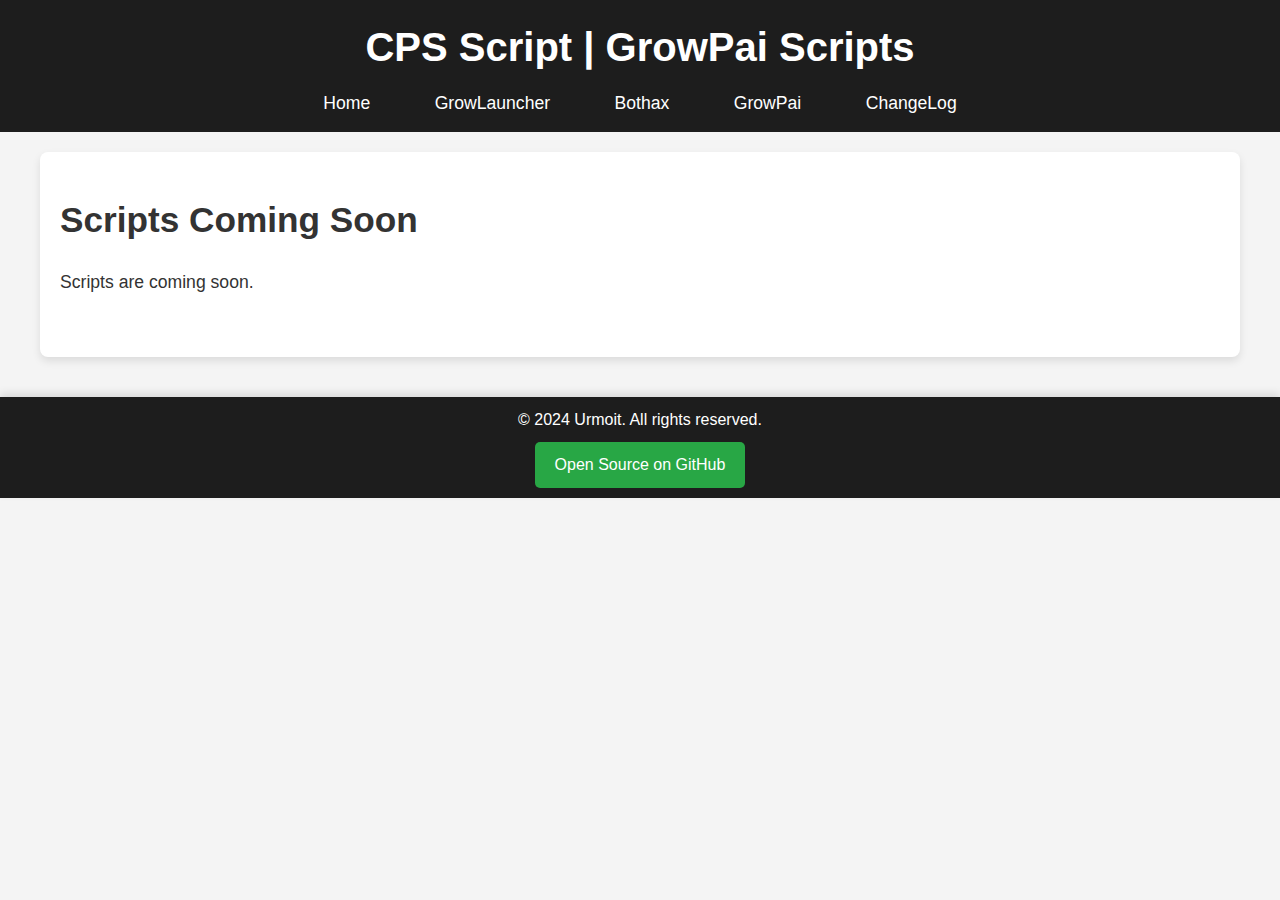
<file: GrowPai.html>
<!DOCTYPE html>
<html lang="en">
<head>
    <meta charset="UTF-8">
    <meta name="viewport" content="width=device-width, initial-scale=1.0">
    <title>CPS Script | GrowPai</title>
    <link rel="stylesheet" href="styles.css">
</head>
<body>
    <header>
        <h1>CPS Script | GrowPai Scripts</h1>
        <nav>
            <a href="index.html">Home</a>
            <a href="GrowLauncher.html">GrowLauncher</a>
            <a href="Bothax.html">Bothax</a>
            <a href="GrowPai.html">GrowPai</a>
            <a href="changelog.html">ChangeLog</a>
        </nav>
    </header>

    <section class="section">
        <h2>Scripts Coming Soon</h2>
        <p>Scripts are coming soon.</p>
    </section>

    <footer>
        <p>&copy; 2024 Urmoit. All rights reserved.</p>
        <a href="https://github.com/urmoit/CPS-Scripts" target="_blank" class="open-source-btn">Open Source on GitHub</a>
    </footer>
</body>
</html>
</file>
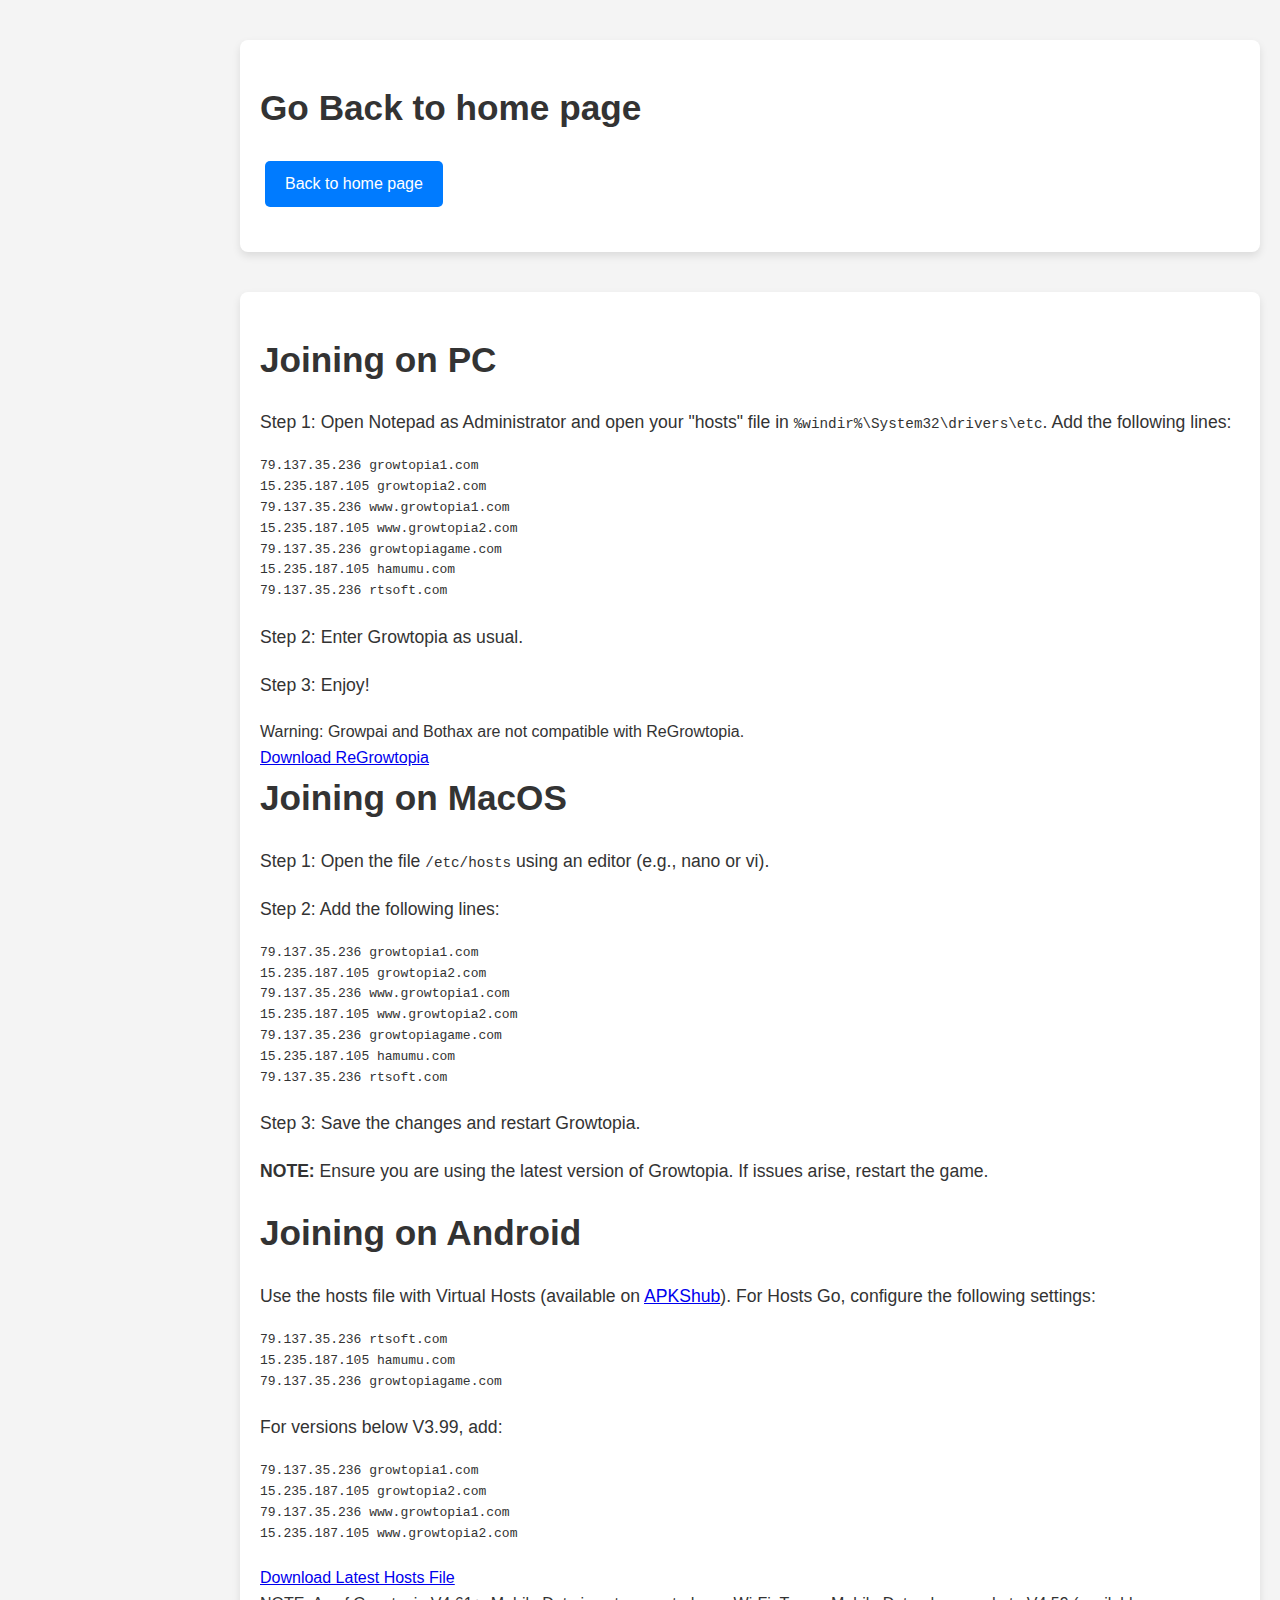
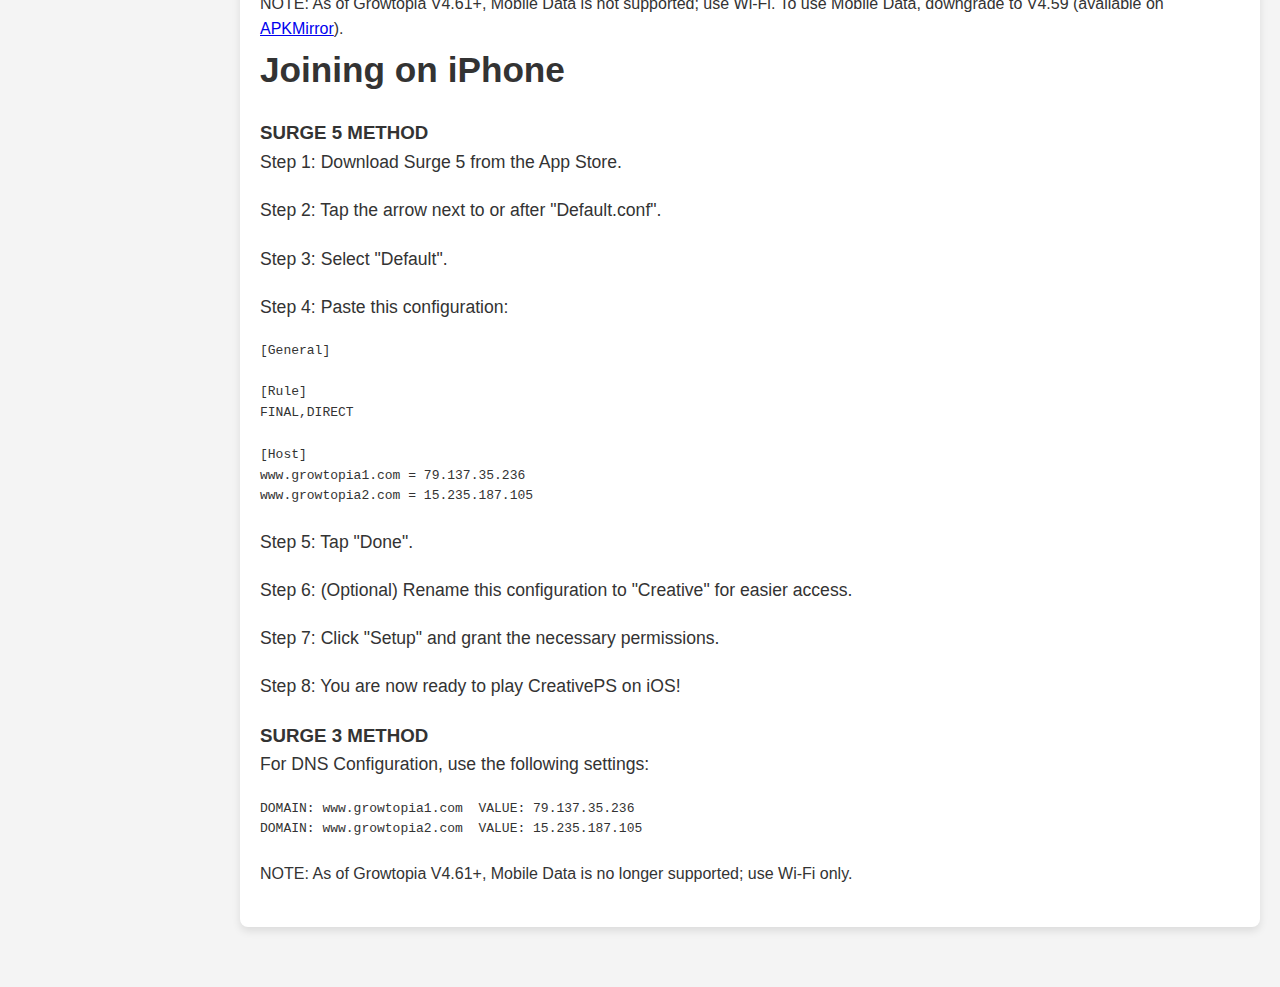
<file: join-server.html>
<!DOCTYPE html>
<html lang="en">
<head>
    <meta charset="UTF-8">
    <meta name="viewport" content="width=device-width, initial-scale=1.0">
    <title>How to Join the Creative Private Server</title>
    <link rel="stylesheet" href="styles.css">
</head>
<body>
    <div class="content">

        <section id="pc" class="section">
            <h2>Go Back to home page</h2>
            <a href="index.html" class="more-btn">Back to home page</a>
        </section>

        <section id="pc" class="section">
            <h2>Joining on PC</h2>
            <p>Step 1: Open Notepad as Administrator and open your "hosts" file in <code>%windir%\System32\drivers\etc</code>. Add the following lines:</p>
            <pre>
79.137.35.236 growtopia1.com
15.235.187.105 growtopia2.com
79.137.35.236 www.growtopia1.com
15.235.187.105 www.growtopia2.com
79.137.35.236 growtopiagame.com
15.235.187.105 hamumu.com
79.137.35.236 rtsoft.com
            </pre>
            <p>Step 2: Enter Growtopia as usual.</p>
            <p>Step 3: Enjoy!</p>
            <div class="warning">
                Warning: Growpai and Bothax are not compatible with ReGrowtopia.
            </div>
            <a href="download/ReGrowtopia.zip" class="download-btn" target="_blank">Download ReGrowtopia</a>
            <h2>Joining on MacOS</h2>
            <p>Step 1: Open the file <code>/etc/hosts</code> using an editor (e.g., nano or vi).</p>
            <p>Step 2: Add the following lines:</p>
            <pre>
79.137.35.236 growtopia1.com
15.235.187.105 growtopia2.com
79.137.35.236 www.growtopia1.com
15.235.187.105 www.growtopia2.com
79.137.35.236 growtopiagame.com
15.235.187.105 hamumu.com
79.137.35.236 rtsoft.com
            </pre>
            <p>Step 3: Save the changes and restart Growtopia.</p>
            <p><strong>NOTE:</strong> Ensure you are using the latest version of Growtopia. If issues arise, restart the game.</p>
            <h2>Joining on Android</h2>
            <p>Use the hosts file with Virtual Hosts (available on <a href="https://www.apkshub.com/app/com.github.xfalcon.vhosts" target="_blank">APKShub</a>). For Hosts Go, configure the following settings:</p>
            <pre>
79.137.35.236 rtsoft.com
15.235.187.105 hamumu.com
79.137.35.236 growtopiagame.com
            </pre>
            <p>For versions below V3.99, add:</p>
            <pre>
79.137.35.236 growtopia1.com
15.235.187.105 growtopia2.com
79.137.35.236 www.growtopia1.com
15.235.187.105 www.growtopia2.com
            </pre>
            <a href="download/latest-hosts.zip" class="download-btn" target="_blank">Download Latest Hosts File</a>
            <div class="warning">
                NOTE: As of Growtopia V4.61+, Mobile Data is not supported; use Wi-Fi. To use Mobile Data, downgrade to V4.59 (available on <a href="https://www.apkmirror.com/apk/ubisoft-entertainment/growtopia/growtopia-4-59-release/growtopia-4-59-2-android-apk-download/" target="_blank">APKMirror</a>).
            </div>
            <h2>Joining on iPhone</h2>
            <h3>SURGE 5 METHOD</h3>
            <p>Step 1: Download Surge 5 from the App Store.</p>
            <p>Step 2: Tap the arrow next to or after "Default.conf".</p>
            <p>Step 3: Select "Default".</p>
            <p>Step 4: Paste this configuration:</p>
            <pre>
[General]

[Rule]
FINAL,DIRECT

[Host]
www.growtopia1.com = 79.137.35.236
www.growtopia2.com = 15.235.187.105
            </pre>
            <p>Step 5: Tap "Done".</p>
            <p>Step 6: (Optional) Rename this configuration to "Creative" for easier access.</p>
            <p>Step 7: Click "Setup" and grant the necessary permissions.</p>
            <p>Step 8: You are now ready to play CreativePS on iOS!</p>
            <h3>SURGE 3 METHOD</h3>
            <p>For DNS Configuration, use the following settings:</p>
            <pre>
DOMAIN: www.growtopia1.com  VALUE: 79.137.35.236
DOMAIN: www.growtopia2.com  VALUE: 15.235.187.105
            </pre>
            <div class="warning">
                NOTE: As of Growtopia V4.61+, Mobile Data is no longer supported; use Wi-Fi only.
            </div>
        </section>
    </div>
</body>
</html>
</file>
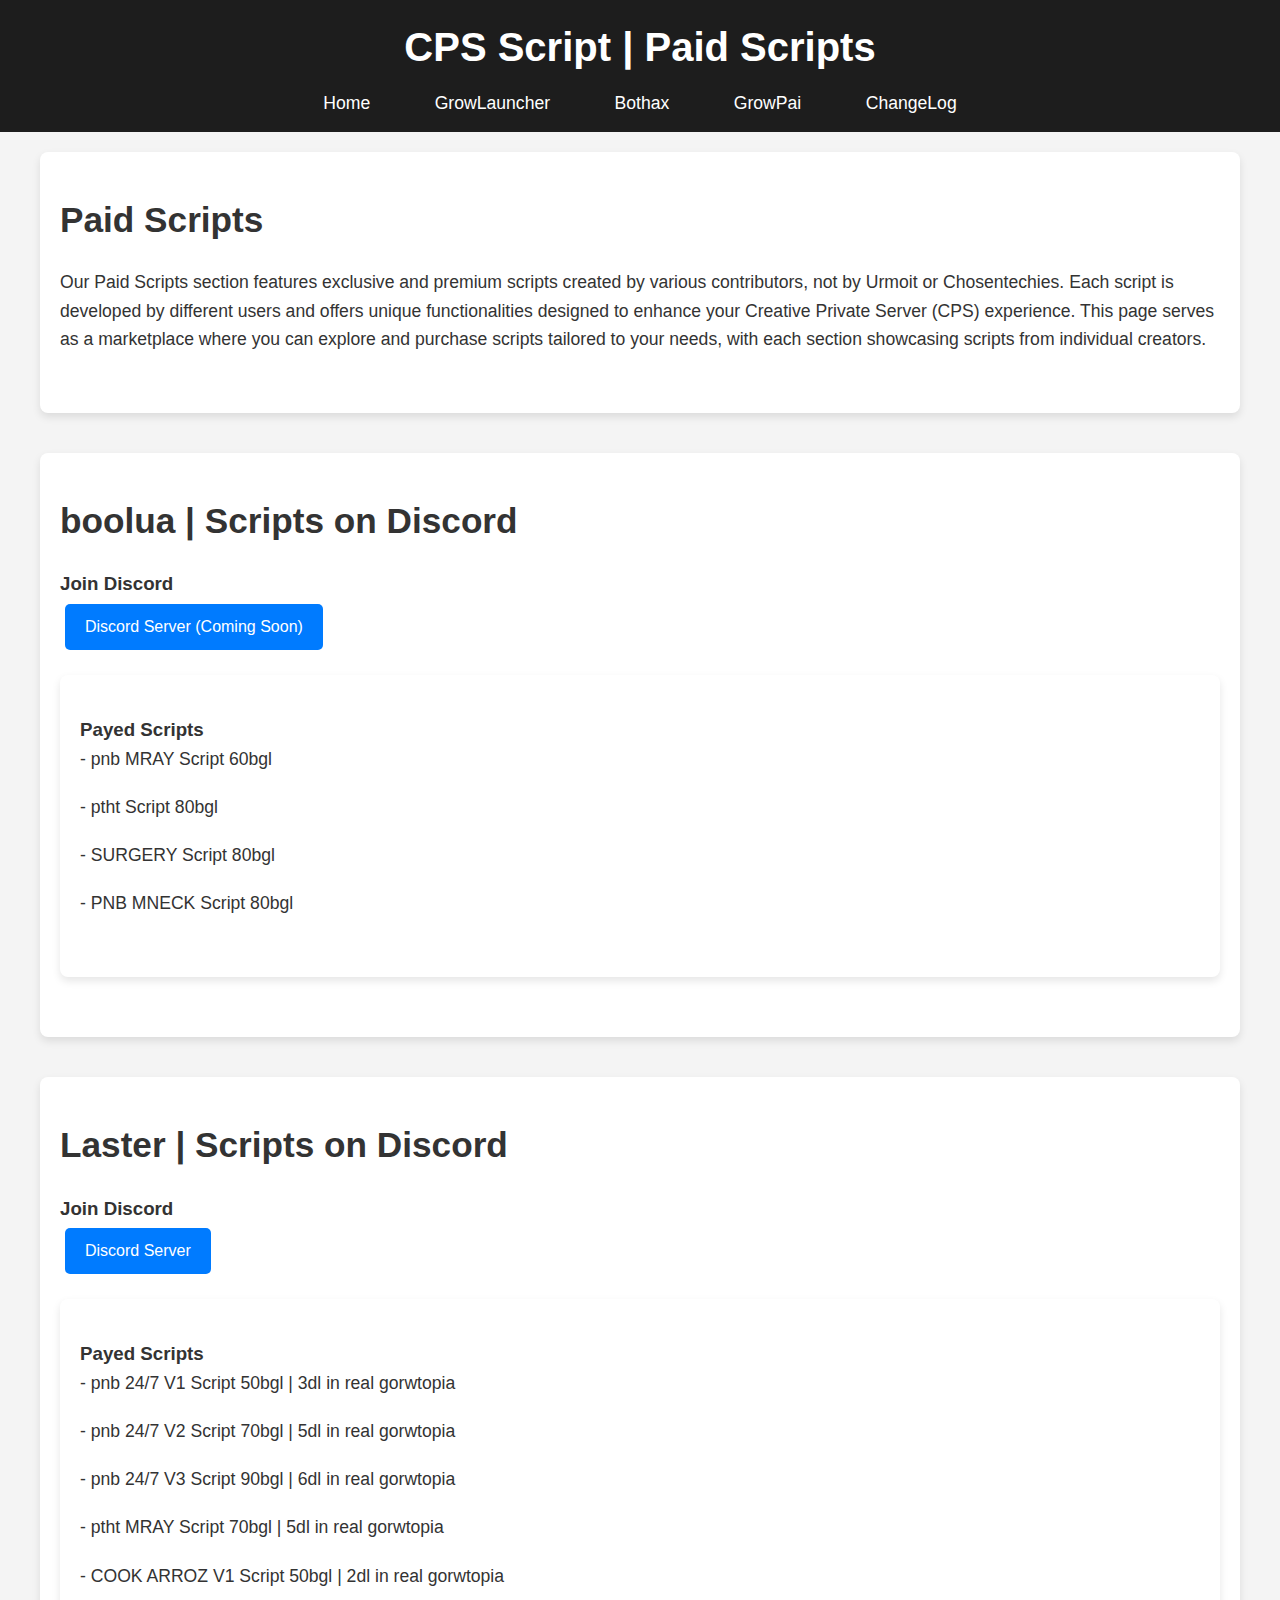
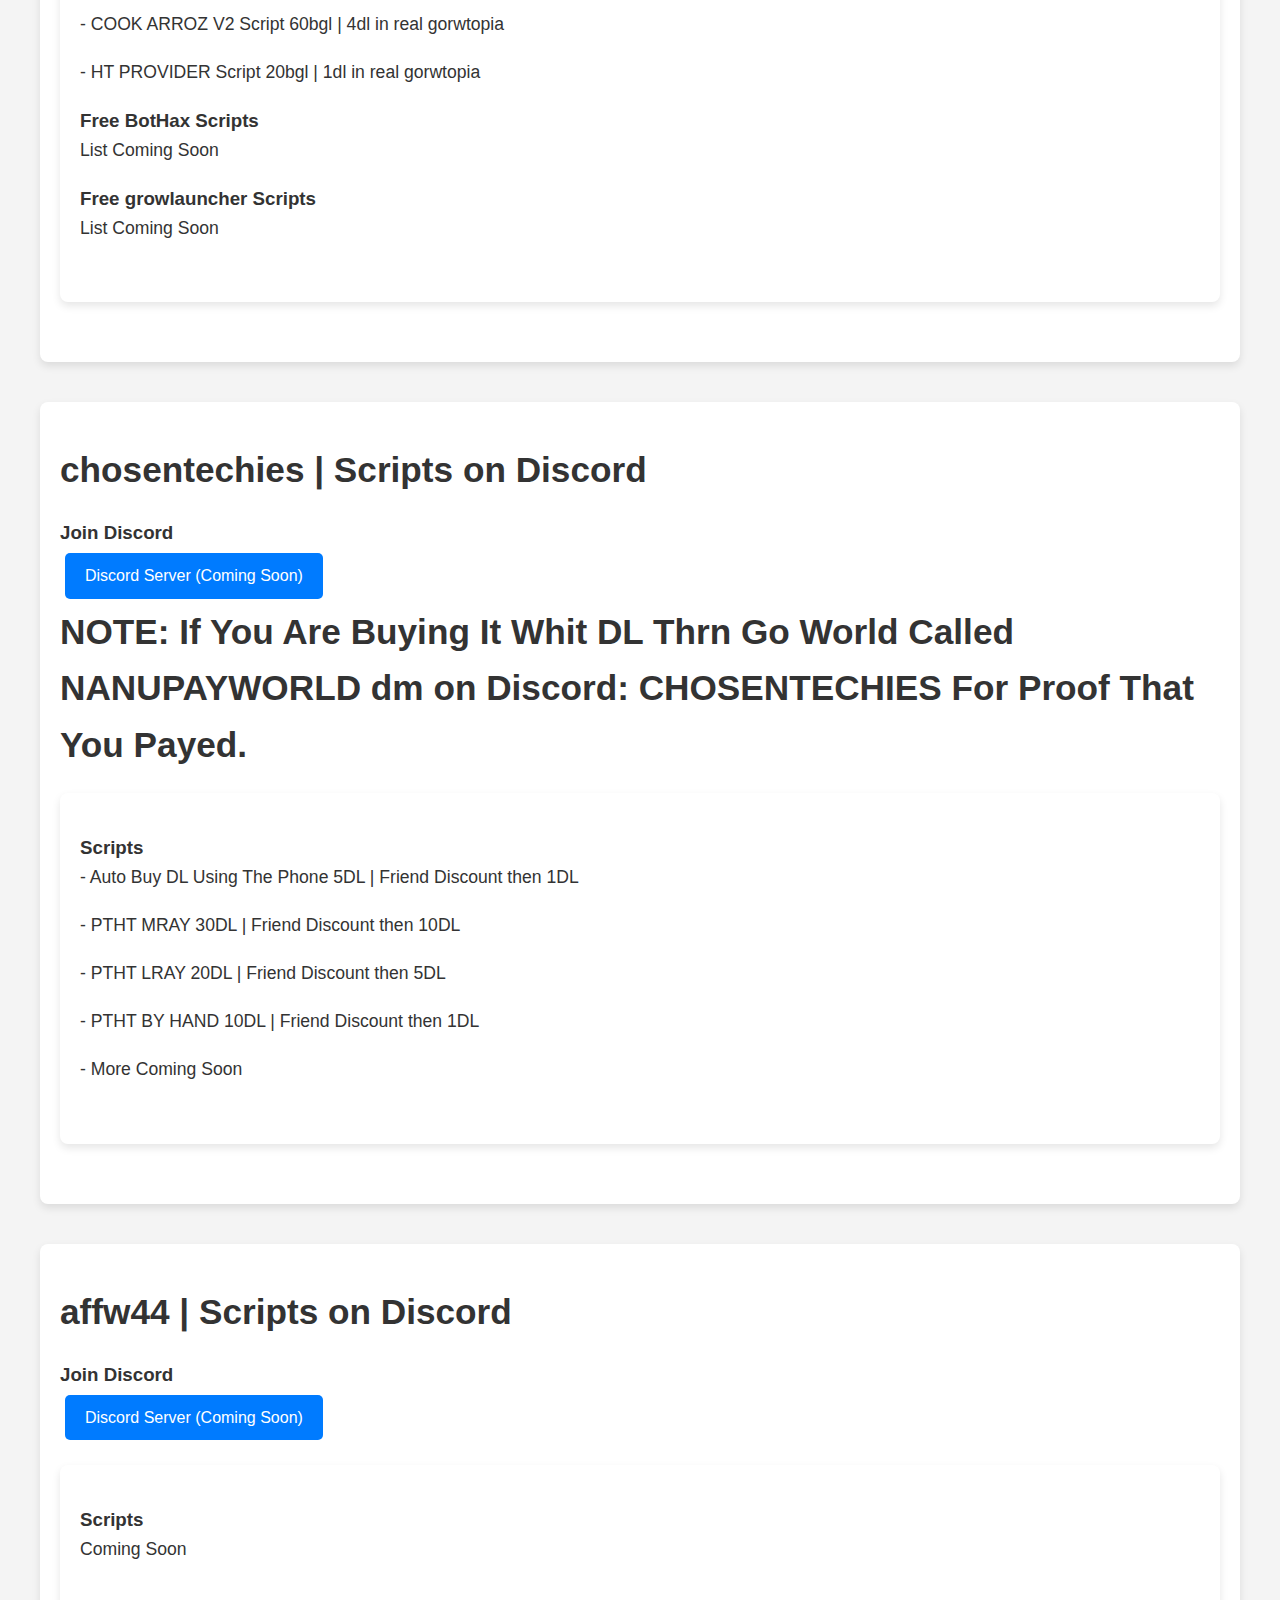
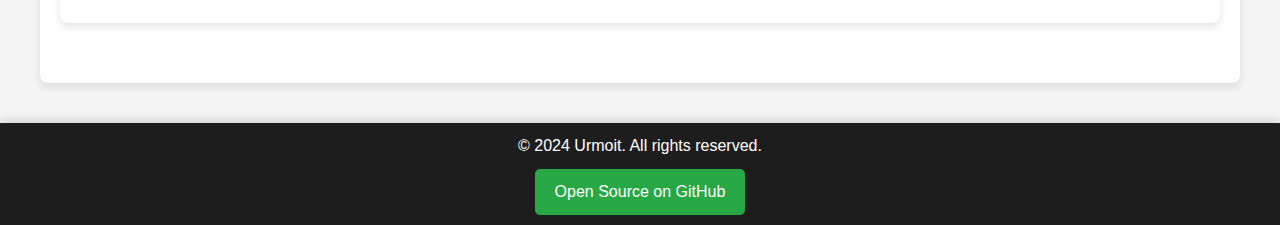
<file: paid-scripts.html>
<!DOCTYPE html>
<html lang="en">
<head>
    <meta charset="UTF-8">
    <meta name="viewport" content="width=device-width, initial-scale=1.0">
    <title>CPS Script | Paid Scripts</title>
    <link rel="stylesheet" href="styles.css">
</head>
<body>
    <header>
        <h1>CPS Script | Paid Scripts</h1>
        <nav>
            <a href="index.html">Home</a>
            <a href="GrowLauncher.html">GrowLauncher</a>
            <a href="Bothax.html">Bothax</a>
            <a href="GrowPai.html">GrowPai</a>
            <a href="changelog.html">ChangeLog</a>
        </nav>
    </header>

    <section class="section">
        <h2>Paid Scripts</h2>
        <p>Our Paid Scripts section features exclusive and premium scripts created by various contributors, not by Urmoit or Chosentechies. Each script is developed by different users and offers unique functionalities designed to enhance your Creative Private Server (CPS) experience. This page serves as a marketplace where you can explore and purchase scripts tailored to your needs, with each section showcasing scripts from individual creators.</p>
    </section>
    
    <section id="growlauncher" class="section">
        <h2>boolua | Scripts on Discord</h2>
        <h3>Join Discord</h3>
        <a href="" class="more-btn">Discord Server (Coming Soon)</a>
        <section  id="news" class="sectioninsection">
            <h3>Payed Scripts</h3>
            <p>- pnb MRAY Script 60bgl</p>
            <p>- ptht Script 80bgl</p>
            <p>- SURGERY Script 80bgl</p>
            <p>- PNB MNECK Script 80bgl</p>
        </section>
    </section>

    <section id="growlauncher" class="section">
        <h2>Laster | Scripts on Discord</h2>
        <h3>Join Discord</h3>
        <a href="https://discord.gg/PV3Bn7jj" class="more-btn">Discord Server</a>
        <section  id="news" class="sectioninsection">
            <h3>Payed Scripts</h3>
            <p>- pnb 24/7 V1 Script 50bgl | 3dl in real gorwtopia</p>
            <p>- pnb 24/7 V2 Script 70bgl | 5dl in real gorwtopia</p>
            <p>- pnb 24/7 V3 Script 90bgl | 6dl in real gorwtopia</p>
            <p>- ptht MRAY Script 70bgl | 5dl in real gorwtopia</p>
            <p>- COOK ARROZ V1 Script 50bgl | 2dl in real gorwtopia</p>
            <p>- COOK ARROZ V2 Script 60bgl | 4dl in real gorwtopia</p>
            <p>- HT PROVIDER Script 20bgl | 1dl in real gorwtopia</p>
            <h3>Free BotHax Scripts</h3>
            <p>List Coming Soon</p>
            <h3>Free growlauncher Scripts</h3>
            <p>List Coming Soon</p>
        </section>
    </section>

    <section id="growlauncher" class="section">
        <h2>chosentechies | Scripts on Discord</h2>
        <h3>Join Discord</h3>
        <a href="#" class="more-btn">Discord Server (Coming Soon)</a>
        <h2><strong>NOTE:</strong> If You Are Buying It Whit DL Thrn Go World Called <strong>NANUPAYWORLD</strong> dm on Discord: <strong>CHOSENTECHIES</strong> For Proof That You Payed.</h3>
        <section  id="news" class="sectioninsection">
            <h3>Scripts</h3>
            <p>- Auto Buy DL Using The Phone 5DL | Friend Discount then 1DL</p>
            <p>- PTHT MRAY 30DL | Friend Discount then 10DL</p>
            <p>- PTHT LRAY 20DL | Friend Discount then 5DL</p>
            <p>- PTHT BY HAND 10DL | Friend Discount then 1DL</p>
            <p>- More Coming Soon</p>
        </section>
    </section>

    <section id="growlauncher" class="section">
        <h2>affw44 | Scripts on Discord</h2>
        <h3>Join Discord</h3>
        <a href="#" class="more-btn">Discord Server (Coming Soon)</a>
        <section  id="news" class="sectioninsection">
            <h3>Scripts</h3>
            <p>Coming Soon</p>
        </section>
    </section>

    <footer>
        <p>&copy; 2024 Urmoit. All rights reserved.</p>
        <a href="https://github.com/urmoit/CPS-Scripts" target="_blank" class="open-source-btn">Open Source on GitHub</a>
    </footer>
</body>
</html>
</file>
<file: styles.css>
/* Header at: 28 */
/* Navigation at: 44 */
/* Section at: 64 */
/* Section in section at: 84*/
/* Buttons at: 104 */
/* Footer at: 160 */
/* Footer Buttons at: 175 */
/* Content at: 192 */
/* Responsive Styles at: 202 */
/* Join Server Page Styles at: 226 */
/* Poll Container at: 277 */

/* Reset default browser styles */
* {
    margin: 0;
    padding: 0;
    box-sizing: border-box;
}

/* Global Styles */
body {
    font-family: Arial, sans-serif;
    line-height: 1.6;
    color: #333;
    background-color: #f4f4f4;
}

/* Header */
header {
    background-color: #1d1d1d;
    color: #fff;
    padding: 15px 20px;
    text-align: center;
    position: sticky;
    top: 0;
    z-index: 1000;
}

header h1 {
    margin: 0;
    font-size: 2.5em;
}

/* Navigation */
nav {
    margin-top: 10px;
}

nav a {
    color: #fff;
    text-decoration: none;
    font-size: 1.1em;
    margin: 0 15px;
    padding: 8px 15px;
    border-radius: 5px;
    transition: background-color 0.3s, color 0.3s;
}

nav a:hover {
    background-color: #575757;
    color: #f4f4f4;
}

/* Section */
section {
    padding: 40px 20px;
    background: #fff;
    margin: 20px auto;
    max-width: 1200px;
    border-radius: 8px;
    box-shadow: 0 4px 8px rgba(0, 0, 0, 0.1);
}

section h2 {
    font-size: 2.2em;
    margin-bottom: 20px;
}

section p {
    font-size: 1.1em;
    margin-bottom: 20px;
}

/* Section in section */
sectioninsection {
    padding: 40px 20px;
    background: #fff;
    margin: 20px auto;
    max-width: 1200px;
    border-radius: 8px;
    box-shadow: 16 8px 16px rgba(0, 0, 0, 0.1);
}

sectioninsection h2 {
    font-size: 2.2em;
    margin-bottom: 20px;
}

sectioninsection p {
    font-size: 1.1em;
    margin-bottom: 20px;
}

/* Buttons */
.more-btn {
    display: inline-block;
    padding: 10px 20px;
    margin: 5px;
    background-color: #007BFF;
    color: #fff;
    text-decoration: none;
    border-radius: 5px;
    font-size: 1em;
    transition: background-color 0.3s, transform 0.3s;
}

.more-btn:hover {
    background-color: #0056b3;
    transform: translateY(-2px);
}

.paid-script-btn {
    display: inline-block;
    padding: 10px 20px;
    margin: 5px;
    background-color: #FF5733;
    border-color: #C70039;
    color: #fff;
    text-decoration: none;
    border-radius: 5px;
    font-size: 1em;
    transition: background-color 0.3s, transform 0.3s;
}

.paid-script-btn:hover {
    background-color: #C70039;
    border-color: #C70039;
    transform: translateY(-2px);
}

.join-server-btn {
    display: inline-block;
    padding: 10px 20px;
    margin: 5px;
    background-color: #28a745;
    border-color: #28a745;
    color: #fff;
    text-decoration: none;
    border-radius: 5px;
    font-size: 1em;
    transition: background-color 0.3s, transform 0.3s;
}

.join-server-btn:hover {
    background-color: #218838;
    border-color: #1e7e34;
    transform: translateY(-2px);
}

/* Footer */
footer {
    background-color: #1d1d1d;
    color: #fff;
    text-align: center;
    padding: 10px 20px;
    position: relative;
    bottom: 0;
    width: 100%;
    box-shadow: 0 -4px 8px rgba(0, 0, 0, 0.1);
    display: flex;
    flex-direction: column;
    align-items: center;
}

/* Footer Buttons */
.open-source-btn {
    margin-top: 10px;
    padding: 10px 20px;
    background-color: #28a745;
    color: #fff;
    text-decoration: none;
    border-radius: 5px;
    font-size: 1em;
    transition: background-color 0.3s, transform 0.3s;
}

.open-source-btn:hover {
    background-color: #218838;
    transform: translateY(-2px);
}

/* Content */
.content {
    margin-left: 220px;
    padding: 20px;
}

.section {
    margin-bottom: 40px;
}

/* Responsive Styles */
@media (max-width: 768px) {
    nav a {
        display: block;
        margin: 10px 0;
    }
    
    section {
        padding: 20px;
        margin: 10px;
    }

    .content {
        margin-left: 0;
        padding: 15px;
    }

    pre {
        font-size: 1.2em;
        white-space: pre-wrap; /* Ensure text wraps within the viewport */
        word-wrap: break-word; /* Break long words to prevent overflow */
    }
}

/* Join Server Page Styles */
.join-server-container {
    text-align: center;
    margin-top: 30px;
}

.join-server-container h2 {
    margin-bottom: 20px;
    font-size: 2em;
    color: #28a745;
}

.join-server-container p {
    margin-bottom: 20px;
    font-size: 1.2em;
}

.join-server-container .server-info {
    background-color: #f8f9fa;
    border: 2px solid #28a745;
    border-radius: 8px;
    padding: 15px;
    margin: 20px 0;
}

.join-server-container pre {
    background-color: #1d1d1d;
    color: #fff;
    padding: 15px;
    border-radius: 8px;
    overflow-x: auto;
    font-size: 1.1em; /* Larger font for better readability */
    margin-top: 10px;
}

.join-server-container .discord-btn {
    background-color: #7289da;
    color: #fff;
    padding: 10px 15px;
    border-radius: 5px;
    text-decoration: none;
    font-size: 1.1em;
    display: inline-block;
    margin-top: 20px;
    transition: background-color 0.3s;
}

.join-server-container .discord-btn:hover {
    background-color: #5b6eae;
}

/* Poll Container */
.poll-container {
    max-width: 600px;
    margin: 0 auto;
    padding: 20px;
    background-color: #f9f9f9;
    border: 1px solid #ddd;
    border-radius: 5px;
}

.poll-question {
    font-size: 18px;
    margin-bottom: 20px;
}

.poll-options {
    display: flex;
    justify-content: space-between;
}

.poll-options button {
    padding: 10px 20px;
    font-size: 16px;
    cursor: pointer;
    background-color: #4CAF50;
    color: white;
    border: none;
    border-radius: 5px;
    transition: background-color 0.3s ease;
}

.poll-options button:hover {
    background-color: #45a049;
}
</file>
